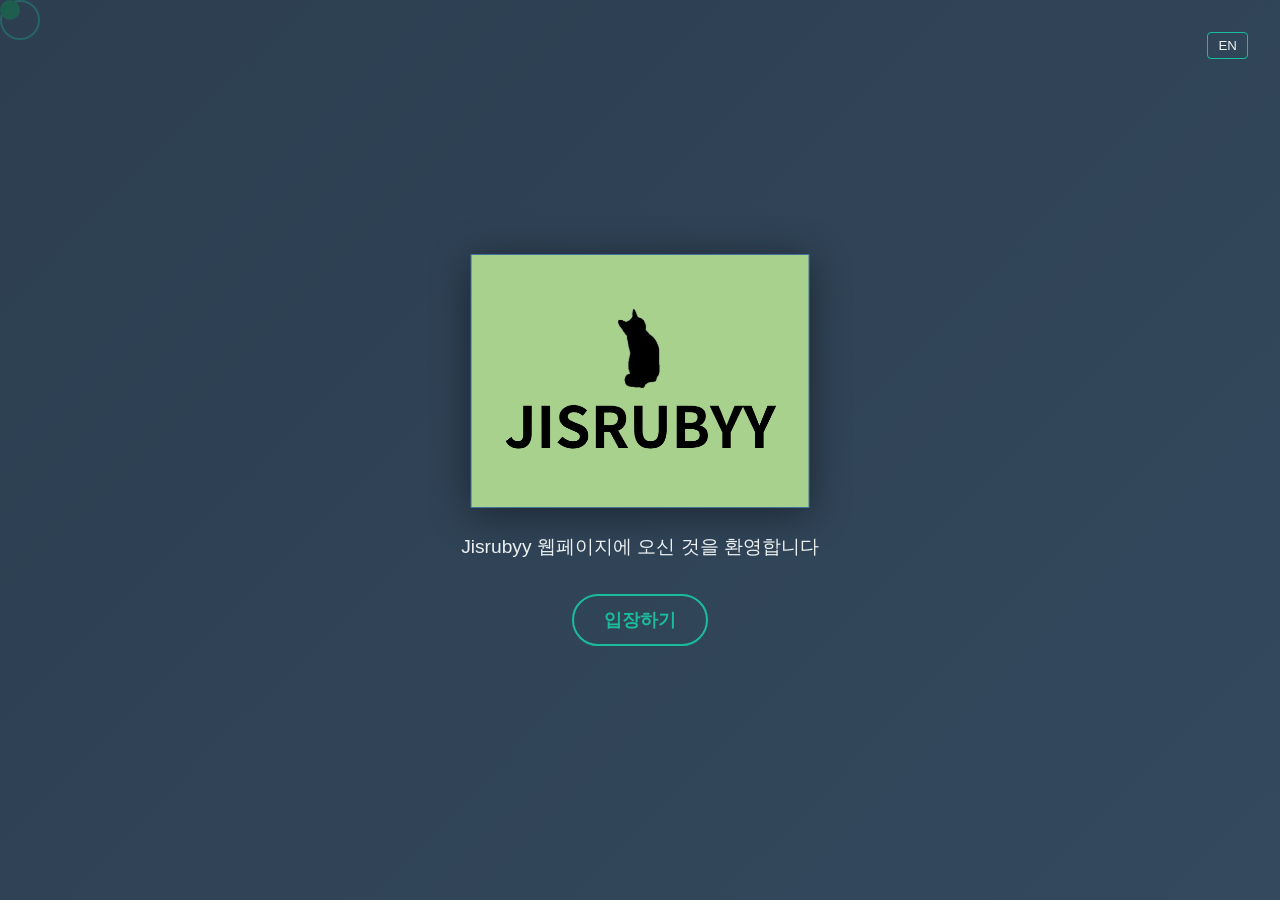
<file: index.html>
<!DOCTYPE html>
<html lang="ko">
<head>
    <meta charset="UTF-8">
    <meta name="viewport" content="width=device-width, initial-scale=1.0">
    <title>Jisrubyy Web - 개발자 페이지</title>
    <link rel="stylesheet" href="styles.css">
</head>
<body>
    <!-- 커스텀 커서 -->
    <div class="cursor"></div>
    <div class="cursor-follower"></div>

    <!-- 인트로 페이지 -->
    <div id="intro-page">
        <button class="language-switch" id="language-switch-intro" style="position: absolute; top: 2rem; right: 2rem; z-index: 1001;">EN</button>
        <div class="intro-content">
            <div class="intro-logo">
                <img class="brand-logo brand-logo--intro" src="Resources/JISRUBYY Logo1.png" alt="Jisrubyy Logo" loading="eager">
                <span class="sr-only">Jisrubyy</span>
            </div>
            <p class="intro-subtitle" data-ko="Jisrubyy 웹페이지에 오신 것을 환영합니다" data-en="Welcome to Jisrubyy Website">Jisrubyy 웹페이지에 오신 것을 환영합니다</p>
            <button class="enter-btn" id="enter-btn" data-ko="입장하기" data-en="Enter">입장하기</button>
        </div>
    </div>

    <!-- 메인 페이지 -->
    <div id="main-page" style="display: none;">
        <!-- 헤더 -->
        <header>
            <div class="logo" id="logo-home" style="cursor: pointer;">
                <img class="brand-logo brand-logo--header" src="Resources/JISRUBYY Logo1.png" alt="Jisrubyy Logo" loading="lazy">
                <span class="sr-only">Jisrubyy Dev</span>
            </div>
            <nav>
                <ul>
                    <li><a href="#" class="nav-link" data-ko="홈" data-en="Home">홈</a></li>
                    <li><a href="#projects" class="nav-link" data-ko="프로젝트" data-en="Projects">프로젝트</a></li>
                    <li><a href="#dev-log" class="nav-link" data-ko="개발일지" data-en="Dev Log">개발일지</a></li>
                    <li><a href="#about" class="nav-link" data-ko="제작자 정보" data-en="About">제작자 정보</a></li>
                    <li><a href="#contact" class="nav-link" data-ko="연락처" data-en="Contact">연락처</a></li>
                    <li><a href="#policy" class="nav-link" data-ko="정책" data-en="Policy">정책</a></li>
                </ul>
            </nav>
            <button class="language-switch" id="language-switch">EN</button>
        </header>

        <!-- 메인 콘텐츠 -->
        <main>
            <section class="welcome-section">
                <h1 class="welcome-title" data-ko="Jisrubyy의 프로젝트" data-en="Jisrubyy's Projects">Jisrubyy의 프로젝트</h1>
                <p class="welcome-text" data-ko="다양한 프로젝트와 개발 과정을 기록하고 공유합니다." data-en="Recording and sharing various projects and development processes.">다양한 프로젝트와 개발 과정을 기록하고 공유합니다.</p>
            </section>

            <section id="projects" class="programs-section">
                <h2 class="section-title" data-ko="프로젝트 목록" data-en="Project List">프로젝트 목록</h2>
                <div class="programs-grid">
                    <!-- 프로젝트 카드 1 -->
                    <div class="program-card" data-project="project1">
                        <div class="program-image">
                            <span class="icon" role="img" aria-label="desktop" style="font-size: 3rem;">🖥️</span>
                        </div>
                        <div class="program-content">
                            <h3 data-ko="JISMemo" data-en="JISMemo">JISMemo</h3>
                            <p data-ko="Windows용 간편한 메모지 프로그램입니다." data-en="Simple memo program for Windows.">Windows용 간편한 메모지 프로그램입니다.</p>
                            <div class="program-links">
                                <a href="#" class="program-link view-details" data-ko="자세히 보기" data-en="View Details">자세히 보기</a>
                                <a href="https://drive.google.com/file/d/1bxLqCEjBssaMy_YJJb7hhfwtcULgsTev/view?usp=sharing" target="_blank" class="program-link download-btn"><span class="icon" role="img" aria-label="download">⬇️</span> <span data-ko="다운로드 (v1.5)" data-en="Download (v1.5)">다운로드 (v1.5)</span></a>
                            </div>
                        </div>
                    </div>

                    <!-- 프로젝트 카드 2 -->
                    <div class="program-card" data-project="project2" style="opacity: 0.5; pointer-events: none;">
                        <div class="program-image" style="filter: grayscale(100%);">
                            <span class="icon" role="img" aria-label="globe" style="font-size: 3rem;">🌐</span>
                        </div>
                        <div class="program-content">
                            <h3 data-ko="웹 기반 도구" data-en="Web-based Tool">웹 기반 도구</h3>
                            <p data-ko="브라우저에서 사용할 수 있는 웹 기반 도구입니다." data-en="Web-based tool available in browsers.">브라우저에서 사용할 수 있는 웹 기반 도구입니다.</p>
                            <div class="program-links">
                                <a href="#" class="program-link view-details" data-ko="자세히 보기" data-en="View Details">자세히 보기</a>
                                <a href="#" class="program-link download-btn" data-ko="다운로드" data-en="Download"><span class="icon" role="img" aria-label="download">⬇️</span> 다운로드</a>
                            </div>
                        </div>
                    </div>

                    <!-- 프로젝트 카드 3 -->
                    <div class="program-card" data-project="project3" style="opacity: 0.5; pointer-events: none;">
                        <div class="program-image" style="filter: grayscale(100%);">
                            <span class="icon" role="img" aria-label="mobile" style="font-size: 3rem;">📱</span>
                        </div>
                        <div class="program-content">
                            <h3 data-ko="모바일 앱" data-en="Mobile App">모바일 앱</h3>
                            <p data-ko="Android 및 iOS용 모바일 애플리케이션입니다." data-en="Mobile application for Android and iOS.">Android 및 iOS용 모바일 애플리케이션입니다.</p>
                            <div class="program-links">
                                <a href="#" class="program-link view-details" data-ko="자세히 보기" data-en="View Details">자세히 보기</a>
                                <a href="#" class="program-link download-btn" data-ko="다운로드" data-en="Download"><span class="icon" role="img" aria-label="download">⬇️</span> 다운로드</a>
                            </div>
                        </div>
                    </div>
                </div>
            </section>

            <!-- 메인용 통합 개발일지 섹션 (네비게이션에서 #dev-log로 참조) -->
            <section id="dev-log" class="dev-log">
                <h3 data-ko="개발 일지" data-en="Development Log">개발 일지</h3>

                <div class="log-entry">
                    <div class="log-date">2025.11.08</div>
                    <div class="log-content" data-ko="JISMemo v1.5 업데이트: ToDo 상태 관리 기능 추가 (ToDo/Doing/Done/Memo), 메모 정렬 기능 개선 (우선순위 정렬), 메모 크기/폰트 초기화 기능, 정리정렬 올인원 기능, UI/UX 개선 (메뉴 2줄 구조, 색상 체계 개선)" data-en="JISMemo v1.5 Update: Added ToDo status management (ToDo/Doing/Done/Memo), improved memo sorting (priority-based), memo size/font reset features, all-in-one organize & arrange function, UI/UX improvements (2-row menu structure, enhanced color scheme)">JISMemo v1.5 업데이트: ToDo 상태 관리 기능 추가 (ToDo/Doing/Done/Memo), 메모 정렬 기능 개선 (우선순위 정렬), 메모 크기/폰트 초기화 기능, 정리정렬 올인원 기능, UI/UX 개선 (메뉴 2줄 구조, 색상 체계 개선)</div>
                </div>

                <div class="log-entry">
                    <div class="log-date">2025.11.07</div>
                    <div class="log-content" data-ko="JISMemo v1.4 업데이트: 메모지 상태바 추가, 메모 검색 기능, 메모 자동 정렬 기능, UI 스케일 조절 기능 추가" data-en="JISMemo v1.4 Update: Added memo status bar, memo search function, automatic memo arrangement, UI scale adjustment feature">JISMemo v1.4 업데이트: 메모지 상태바 추가, 메모 검색 기능, 메모 자동 정렬 기능, UI 스케일 조절 기능 추가</div>
                </div>

                <div class="log-entry">
                    <div class="log-date">2025.10.29</div>
                    <div class="log-content" data-ko="최초 릴리즈" data-en="Initial release">최초 릴리즈</div>
                </div>
            </section>

            <!-- 제작자 정보 섹션 -->
            <section id="about" class="dev-log">
                <h3 data-ko="제작자 정보" data-en="About Developer">제작자 정보</h3>

                <div style="display: flex; align-items: center; gap: 2rem; margin-bottom: 2rem; flex-wrap: wrap;">
                    <div style="flex: 0 0 150px; height: 150px; background: linear-gradient(135deg, var(--light-green) 0%, var(--dark-green) 100%); border-radius: 50%; display: flex; align-items: center; justify-content: center; font-size: 3rem; color: var(--dark-gray); box-shadow: 0 5px 15px rgba(0, 0, 0, 0.3);">
                        <span class="icon" role="img" aria-label="user">👤</span>
                    </div>
                    <div style="flex: 1; min-width: 300px;">
                        <h4 style="color: var(--light-green); font-size: 1.8rem; margin-bottom: 0.5rem;">Jisrubyy</h4>
                        <p style="color: var(--white); font-size: 1.1rem; margin-bottom: 1rem;" data-ko="소프트웨어 개발자" data-en="Software Developer">소프트웨어 개발자</p>
                        <p style="line-height: 1.8;" data-ko="다양한 프로그램 개발과 웹 기술에 관심이 많습니다. 사용자 경험을 최우선으로 생각하며, 실용적이고 효율적인 솔루션을 만들기 위해 노력하고 있습니다." data-en="Interested in various program development and web technologies. I prioritize user experience and strive to create practical and efficient solutions.">다양한 프로그램 개발과 웹 기술에 관심이 많습니다. 사용자 경험을 최우선으로 생각하며, 실용적이고 효율적인 솔루션을 만들기 위해 노력하고 있습니다.</p>
                    </div>
                </div>

                <div style="margin-top: 2rem;">
                    <h4 style="color: var(--light-green); margin-bottom: 1rem; padding-bottom: 0.5rem; border-bottom: 2px solid rgba(26, 188, 156, 0.3);" data-ko="연락처" data-en="Contact">연락처</h4>
                    <div style="display: flex; flex-direction: column; gap: 0.8rem;">
                        <a href="mailto:jisrubyy@gmail.com" style="color: var(--white); text-decoration: none; transition: color 0.3s; display: flex; align-items: center; gap: 0.5rem;">
                            <span class="icon" role="img" aria-label="email" style="color: var(--light-green);">✉️</span>
                            jisrubyy@gmail.com
                        </a>
                        <a href="mailto:zegtern@kakao.com" style="color: var(--white); text-decoration: none; transition: color 0.3s; display: flex; align-items: center; gap: 0.5rem;">
                            <span class="icon" role="img" aria-label="email" style="color: var(--light-green);">✉️</span>
                            zegtern@kakao.com
                        </a>
                    </div>
                </div>

                <div style="margin-top: 2rem;">
                    <h4 style="color: var(--light-green); margin-bottom: 1rem; padding-bottom: 0.5rem; border-bottom: 2px solid rgba(26, 188, 156, 0.3);" data-ko="기술 스택" data-en="Tech Stack">기술 스택</h4>
                    <div style="display: flex; flex-wrap: wrap; gap: 0.8rem;">
                        <span style="background: rgba(26, 188, 156, 0.2); color: var(--light-green); padding: 0.5rem 1rem; border-radius: 20px; border: 1px solid var(--light-green);">Windows Desktop</span>
                        <span style="background: rgba(26, 188, 156, 0.2); color: var(--light-green); padding: 0.5rem 1rem; border-radius: 20px; border: 1px solid var(--light-green);">Web Development</span>
                        <span style="background: rgba(26, 188, 156, 0.2); color: var(--light-green); padding: 0.5rem 1rem; border-radius: 20px; border: 1px solid var(--light-green);">JavaScript</span>
                        <span style="background: rgba(26, 188, 156, 0.2); color: var(--light-green); padding: 0.5rem 1rem; border-radius: 20px; border: 1px solid var(--light-green);">HTML/CSS</span>
                    </div>
                </div>
            </section>

            <!-- 연락처 섹션 -->
            <section id="contact" class="dev-log">
                <h3 data-ko="연락처" data-en="Contact">연락처</h3>

                <div style="text-align: center; margin: 2rem 0;">
                    <p style="font-size: 1.2rem; margin-bottom: 2rem; line-height: 1.8;" data-ko="문의사항이 있으시면 아래 이메일로 연락주세요." data-en="If you have any inquiries, please contact us via email below.">문의사항이 있으시면 아래 이메일로 연락주세요.</p>

                    <div style="display: flex; flex-direction: column; gap: 1.5rem; align-items: center; margin-top: 2rem;">
                        <a href="mailto:jisrubyy@gmail.com" style="display: flex; align-items: center; gap: 1rem; background: linear-gradient(135deg, var(--medium-gray) 0%, rgba(52, 73, 94, 0.9) 100%); padding: 1.5rem 2.5rem; border-radius: 12px; text-decoration: none; color: var(--white); font-size: 1.2rem; transition: var(--transition); border: 1px solid rgba(26, 188, 156, 0.3); min-width: 350px; justify-content: center;">
                            <span class="icon" role="img" aria-label="email" style="color: var(--light-green); font-size: 1.5rem;">✉️</span>
                            <span>jisrubyy@gmail.com</span>
                        </a>

                        <a href="mailto:zegtern@kakao.com" style="display: flex; align-items: center; gap: 1rem; background: linear-gradient(135deg, var(--medium-gray) 0%, rgba(52, 73, 94, 0.9) 100%); padding: 1.5rem 2.5rem; border-radius: 12px; text-decoration: none; color: var(--white); font-size: 1.2rem; transition: var(--transition); border: 1px solid rgba(26, 188, 156, 0.3); min-width: 350px; justify-content: center;">
                            <span class="icon" role="img" aria-label="email" style="color: var(--light-green); font-size: 1.5rem;">✉️</span>
                            <span>zegtern@kakao.com</span>
                        </a>
                    </div>
                </div>
            </section>

            <!-- 정책 섹션 -->
            <section id="policy" class="dev-log">
                <h3 data-ko="정책" data-en="Policy">정책</h3>

                <!-- Korean Policy -->
                <div class="policy-container" data-lang="ko" style="display:block; background: linear-gradient(135deg, var(--medium-gray) 0%, rgba(52, 73, 94, 0.6) 100%); padding: 1.5rem; border-radius: 12px; border: 1px solid rgba(26, 188, 156, 0.3); line-height: 1.8; color: var(--white);">
                    <h4 style="color: var(--light-green); margin-top: 0;">개인정보처리방침</h4>
                    <p>이 개인정보처리방침은 JISRUBYY가 제공하는 모든 플랫폼(기기)  앱 및 웹(이하 "응용프로그램(또는 본 웹)")에 적용됩니다(이하 "서비스 제공자"). 본 서비스는 "있는 그대로(AS IS)" 제공됩니다.</p>

                    <h5 style="color: var(--light-green);">정보의 수집 및 이용</h5>
                    <p>응용프로그램(또는 본 웹)은 다운로드 및 사용 시 정보를 수집할 수 있습니다. 이 정보에는 다음과 같은 내용이 포함될 수 있습니다.</p>
                    <ul style="padding-left: 1.2rem;">
                        <li>사용자 기기의 인터넷 프로토콜 주소(IP 주소)</li>
                        <li>응용프로그램(또는 본 웹) 내에서 방문한 페이지, 방문 일시, 각 페이지에서 보낸 시간</li>
                        <li>응용프로그램(또는 본 웹)에서 보낸 총 사용 시간</li>
                        <li>모바일 기기에서 사용하는 운영체제 정보</li>
                    </ul>
                    <p>응용프로그램(또는 본 웹)은 사용자의 정확한 위치 정보를 수집하지 않습니다.</p>
                    <p>서비스 제공자는 제공된 정보를 이용하여 중요한 안내, 필수 고지, 마케팅 프로모션 등의 정보를 때때로 제공하기 위해 사용자를 연락할 수 있습니다.</p>
                    <p>더 나은 서비스 제공을 위해, 응용프로그램(또는 본 웹)을 사용하는 동안 서비스 제공자는 개인을 식별할 수 있는 특정 정보를 요구할 수 있습니다(예: <a href="mailto:jisrubyy@gmail.com">jisrubyy@gmail.com</a>). 제공된 정보는 본 개인정보처리방침에 따라 보관 및 이용됩니다.</p>

                    <h5 style="color: var(--light-green);">제3자 접근</h5>
                    <p>서비스 제공자는 응용프로그램(또는 본 웹) 및 서비스 개선을 위해 집계되고 익명화된 데이터를 주기적으로 외부 서비스로 전송할 수 있습니다. 또한 본 개인정보처리방침에서 설명한 방식으로 제3자와 정보를 공유할 수 있습니다.</p>
                    <p>서비스 제공자는 다음의 경우 사용자 제공 정보 및 자동 수집 정보를 공개할 수 있습니다.</p>
                    <ul style="padding-left: 1.2rem;">
                        <li>소환장 등 법적 절차를 준수하기 위해 법에서 요구되는 경우</li>
                        <li>권리 보호, 사용자 및 타인의 안전 보호, 사기 조사, 정부 요청에 대응하기 위해 선의로 공개가 필요하다고 믿는 경우</li>
                        <li>서비스 제공자를 대신하여 작업하며, 당사가 공개한 정보를 독립적으로 사용하지 않고, 본 개인정보처리방침의 규칙을 준수하기로 동의한 신뢰할 수 있는 서비스 제공업체와의 경우</li>
                    </ul>

                    <h5 style="color: var(--light-green);">수집 거부 권리(옵트아웃)</h5>
                    <p>사용자는 응용프로그램(또는 본 웹)의 설치를 제거(삭제)하여 정보 수집을 중단할 수 있습니다. 이는 모바일 기기의 표준 제거 절차 또는 해당 마켓/네트워크에서 제공하는 절차를 통해 가능합니다.</p>

                    <h5 style="color: var(--light-green);">데이터 보관 정책</h5>
                    <p>서비스 제공자는 사용자가 응용프로그램(또는 본 웹)을 사용하는 기간 동안 및 그 후 합리적인 기간 동안 사용자 제공 데이터를 보관합니다. 응용프로그램(또는 본 웹)을 통해 제공한 사용자 제공 데이터의 삭제를 원하시는 경우 <a href="mailto:jisrubyy@gmail.com">jisrubyy@gmail.com</a> 으로 연락 주시면 합리적인 기간 내에 조치하겠습니다.</p>

                    <h5 style="color: var(--light-green);">아동</h5>
                    <p>서비스 제공자는 만 13세 미만의 아동으로부터 고의적으로 데이터를 수집하거나 마케팅을 수행하지 않습니다.</p>
                    <p>서비스 제공자는 아동의 개인을 식별할 수 있는 정보를 고의로 수집하지 않습니다. 아동이 응용프로그램(또는 본 웹) 및/또는 서비스를 통해 개인 정보를 제출하지 않도록 권장하며, 부모 및 법정 대리인에게 자녀의 인터넷 사용을 모니터링하고 본 정책을 준수하도록 지도해 주시길 권장합니다. 만약 아동이 응용프로그램(또는 본 웹) 및/또는 서비스를 통해 개인 정보를 제공했다고 판단되는 경우, <a href="mailto:jisrubyy@gmail.com">jisrubyy@gmail.com</a> 으로 연락해 주시면 필요한 조치를 취하겠습니다. 또한 거주 국가에서 개인 정보 처리에 동의하려면 최소 16세 이상이어야 합니다(일부 국가에서는 부모 또는 보호자가 대신 동의할 수 있습니다).</p>

                    <h5 style="color: var(--light-green);">보안</h5>
                    <p>서비스 제공자는 사용자의 정보 기밀 유지를 위해 최선을 다합니다. 처리 및 보관되는 정보를 보호하기 위해 물리적, 전자적, 절차적 보호 조치를 제공합니다.</p>

                    <h5 style="color: var(--light-green);">변경</h5>
                    <p>본 개인정보처리방침은 필요에 따라 수시로 업데이트될 수 있습니다. 변경 사항은 본 페이지를 업데이트하는 방식으로 고지됩니다. 정기적으로 본 개인정보처리방침을 확인하시기 바라며, 계속 사용하는 경우 모든 변경 사항에 동의한 것으로 간주됩니다.</p>
                    <p>본 개인정보처리방침의 시행일은 2025-10-29 입니다.</p>

                    <h5 style="color: var(--light-green);">동의</h5>
                    <p>응용프로그램(또는 본 웹)을 사용함으로써, 본 개인정보처리방침에 따라 정보가 처리되는 것에 동의하는 것으로 간주됩니다.</p>

                    <h5 style="color: var(--light-green);">문의하기</h5>
                    <p>응용프로그램(또는 본 웹) 사용 중 개인정보와 관련된 문의가 있으시면 <a href="mailto:jisrubyy@gmail.com">jisrubyy@gmail.com</a> 으로 연락해 주시기 바랍니다.</p>

                    <hr style="border-color: rgba(26, 188, 156, 0.3); margin: 2rem 0;">

                    <h4 style="color: var(--light-green);">이용약관</h4>
                    <p>본 이용약관은 JISRUBYY가 제공하는 모든 플랫폼(기기) 앱 및 웹(이하 "응용프로그램(또는 본 웹)")에 적용됩니다(이하 "서비스 제공자").</p>
                    <p>응용프로그램(또는 본 웹)을 다운로드하거나 이용함과 동시에 다음 약관에 동의하는 것으로 간주됩니다. 약관을 사용 전에 충분히 읽고 이해하시길 권장드립니다. 응용프로그램(또는 본 웹) 또는 그 일부, 당사의 상표에 대한 무단 복제, 수정은 엄격히 금지됩니다. 또한 응용프로그램(또는 본 웹)의 소스 코드를 추출하거나, 다른 언어로 번역하거나, 파생 버전을 제작하려는 시도는 허용되지 않습니다. 응용프로그램(또는 본 웹)과 관련된 모든 상표, 저작권, 데이터베이스 권리 및 기타 지식재산권은 서비스 제공자에게 귀속됩니다.</p>
                    <p>서비스 제공자는 응용프로그램(또는 본 웹)이 유용하고 효율적으로 사용될 수 있도록 최선을 다합니다. 이와 관련하여 서비스 제공자는 언제든지 그 이유와 관계없이 응용프로그램(또는 본 웹)을 수정하거나 서비스에 비용을 청구할 권리를 보유합니다. 응용프로그램(또는 본 웹) 또는 서비스에 비용이 부과되는 경우, 그 사실을 명확하게 고지하겠습니다.</p>
                    <p>응용프로그램(또는 본 웹)은 서비스를 제공하기 위해 사용자가 제공한 개인 데이터를 저장 및 처리합니다. 사용자는 자신의 기기와 응용프로그램(또는 본 웹)에 대한 접근 권한을 안전하게 관리할 책임이 있습니다. 또한 공식 운영체제의 제한을 해제하는 루팅/탈옥 행위는 악성코드, 바이러스 등에 노출될 수 있으며, 기기의 보안 기능을 저해하고, 응용프로그램(또는 본 웹)이 정상적으로 동작하지 않거나 전혀 동작하지 않을 수 있으므로 강력히 권장하지 않습니다.</p>
                    <p>또한 일부 기능은 활성화된 인터넷 연결이 필요합니다(와이파이 또는 이동통신사 제공). 와이파이 이용 불가 또는 데이터 소진 등으로 인해 응용프로그램(또는 본 웹)이 완전한 기능을 수행하지 못하는 경우, 서비스 제공자는 그 책임을 지지 않습니다.</p>
                    <p>와이파이 영역 외에서 응용프로그램(또는 본 웹)을 사용하는 경우, 이동통신사의 계약 약관이 적용될 수 있습니다. 이에 따라 응용프로그램(또는 본 웹) 접속 중 발생하는 데이터 사용료 또는 제3자 비용이 청구될 수 있으며, 사용자는 이러한 비용(로밍 데이터 요금 포함)에 대한 책임을 부담합니다. 해당 기기의 요금 납부자가 아닌 경우, 사용자는 요금 납부자의 허락을 받은 것으로 간주됩니다.</p>
                    <p>마찬가지로, 응용프로그램(또는 본 웹)의 사용과 관련하여 사용자의 기기가 충전 상태를 유지하도록 관리하는 책임은 사용자에게 있습니다. 기기의 배터리 방전으로 인해 서비스를 이용하지 못하는 상황에 대해서 서비스 제공자는 책임을 지지 않습니다.</p>
                    <p>서비스 제공자는 응용프로그램(또는 본 웹)이 항상 최신 상태이며 정확하도록 노력하지만, 제3자로부터 제공받는 정보에 의존하는 경우가 있을 수 있습니다. 이에 따라 본 응용프로그램(또는 본 웹)의 기능에 전적으로 의존함으로써 발생하는 직접적 또는 간접적 손실에 대해 서비스 제공자는 책임을 지지 않습니다.</p>
                    <p>서비스 제공자는 향후 응용프로그램(또는 본 웹)을 업데이트할 수 있습니다. 운영체제 요구사항 또는 지원 플랫폼이 변경될 수 있으며, 계속 사용하기 위해서는 업데이트가 필요할 수 있습니다. 서비스 제공자는 응용프로그램(또는 본 웹)이 항상 사용자에게 적합하거나, 사용자 기기에 설치된 운영체제 버전과 호환됨을 보장하지 않습니다. 다만 제공되는 업데이트는 항상 수락하는 것에 동의합니다. 또한 서비스 제공자는 별도의 통지 없이 응용프로그램(또는 본 웹)의 제공을 중단하고 사용을 종료할 수 있습니다. 종료 시점부터 (a) 본 약관에 따라 부여된 권리와 라이선스는 종료되며, (b) 사용자는 응용프로그램(또는 본 웹)의 사용을 중지하고 필요한 경우 기기에서 삭제해야 합니다.</p>

                    <h5 style="color: var(--light-green);">약관 변경</h5>
                    <p>서비스 제공자는 수시로 본 이용약관을 업데이트할 수 있습니다. 변경 사항은 본 페이지에 게시함으로써 알려드립니다. 변경 사항이 있는지 정기적으로 본 페이지를 확인하시기 바랍니다.</p>
                    <p>본 이용약관의 시행일은 2025-10-29 입니다.</p>
                    <p>본 웹페이지를 읽고 이 페이지에 머무르는 경우, 이에 동의한 것으로 간주할 수 있습니다.</p>

                    <h5 style="color: var(--light-green);">문의하기</h5>
                    <p>본 이용약관에 대한 질문이나 제안이 있으시면 <a href="mailto:jisrubyy@gmail.com">jisrubyy@gmail.com</a> 으로 연락해 주시기 바랍니다.</p>
                </div>

                <!-- English Policy -->
                <div class="policy-container" data-lang="en" style="display:none; background: linear-gradient(135deg, var(--medium-gray) 0%, rgba(52, 73, 94, 0.6) 100%); padding: 1.5rem; border-radius: 12px; border: 1px solid rgba(26, 188, 156, 0.3); line-height: 1.8; color: var(--white);">
                    <h4 style="color: var(--light-green); margin-top: 0;">Privacy Policy</h4>
                    <p>This privacy policy applies to the all JISRUBYY app and web (hereby referred to as "Application(or this web)") for all devices(mobile and all platform, pc , etc) that was created by JISRUBYY (hereby referred to as "Service Provider") all services. This service is intended for use "AS IS".</p>

                    <h5 style="color: var(--light-green);">Information Collection and Use</h5>
                    <p>The Application(or this web) collects information when you download and use it. This information may include information such as</p>
                    <ul style="padding-left: 1.2rem;">
                        <li>Your device's Internet Protocol address (e.g. IP address)</li>
                        <li>The pages of the Application(or this web) that you visit, the time and date of your visit, the time spent on those pages</li>
                        <li>The time spent on the Application(or this web)</li>
                        <li>The operating system you use on your mobile device</li>
                    </ul>
                    <p>The Application(or this web) does not gather precise information about the location of your mobile device.</p>
                    <p>The Service Provider may use the information you provided to contact you from time to time to provide you with important information, required notices and marketing promotions.</p>
                    <p>For a better experience, while using the Application(or this web), the Service Provider may require you to provide us with certain personally identifiable information, including but not limited to jisrubyy@gmail.com. The information that the Service Provider request will be retained by them and used as described in this privacy policy.</p>

                    <h5 style="color: var(--light-green);">Third Party Access</h5>
                    <p>Only aggregated, anonymized data is periodically transmitted to external services to aid the Service Provider in improving the Application(or this web) and their service. The Service Provider may share your information with third parties in the ways that are described in this privacy statement.</p>
                    <p>The Service Provider may disclose User Provided and Automatically Collected Information:</p>
                    <ul style="padding-left: 1.2rem;">
                        <li>as required by law, such as to comply with a subpoena, or similar legal process;</li>
                        <li>when they believe in good faith that disclosure is necessary to protect their rights, protect your safety or the safety of others, investigate fraud, or respond to a government request;</li>
                        <li>with their trusted services providers who work on their behalf, do not have an independent use of the information we disclose to them, and have agreed to adhere to the rules set forth in this privacy statement.</li>
                    </ul>

                    <h5 style="color: var(--light-green);">Opt-Out Rights</h5>
                    <p>You can stop all collection of information by the Application(or this web) easily by uninstalling it. You may use the standard uninstall processes as may be available as part of your mobile device or via the mobile Application(or this web) marketplace or network.</p>

                    <h5 style="color: var(--light-green);">Data Retention Policy</h5>
                    <p>The Service Provider will retain User Provided data for as long as you use the Application(or this web) and for a reasonable time thereafter. If you'd like them to delete User Provided Data that you have provided via the Application(or this web), please contact them at jisrubyy@gmail.com and they will respond in a reasonable time.</p>

                    <h5 style="color: var(--light-green);">Children</h5>
                    <p>The Service Provider does not use the Application(or this web) to knowingly solicit data from or market to children under the age of 13.</p>
                    <p>The Service Provider does not knowingly collect personally identifiable information from children. The Service Provider encourages all children to never submit any personally identifiable information through the Application(or this web) and/or Services. The Service Provider encourage parents and legal guardians to monitor their children's Internet usage and to help enforce this Policy by instructing their children never to provide personally identifiable information through the Application(or this web) and/or Services without their permission. If you have reason to believe that a child has provided personally identifiable information to the Service Provider through the Application(or this web) and/or Services, please contact the Service Provider (jisrubyy@gmail.com) so that they will be able to take the necessary actions. You must also be at least 16 years of age to consent to the processing of your personally identifiable information in your country (in some countries we may allow your parent or guardian to do so on your behalf).</p>

                    <h5 style="color: var(--light-green);">Security</h5>
                    <p>The Service Provider is concerned about safeguarding the confidentiality of your information. The Service Provider provides physical, electronic, and procedural safeguards to protect information the Service Provider processes and maintains.</p>

                    <h5 style="color: var(--light-green);">Changes</h5>
                    <p>This Privacy Policy may be updated from time to time for any reason. The Service Provider will notify you of any changes to the Privacy Policy by updating this page with the new Privacy Policy. You are advised to consult this Privacy Policy regularly for any changes, as continued use is deemed approval of all changes.</p>
                    <p>This privacy policy is effective as of 2025-10-29</p>

                    <h5 style="color: var(--light-green);">Your Consent</h5>
                    <p>By using the Application(or this web), you are consenting to the processing of your information as set forth in this Privacy Policy now and as amended by us.</p>

                    <h5 style="color: var(--light-green);">Contact Us</h5>
                    <p>If you have any questions regarding privacy while using the Application(or this web), or have questions about the practices, please contact the Service Provider via email at <a href="mailto:jisrubyy@gmail.com">jisrubyy@gmail.com</a>.</p>

                    <hr style="border-color: rgba(26, 188, 156, 0.3); margin: 2rem 0;">

                    <h4 style="color: var(--light-green);">Terms &amp; Conditions</h4>
                    <p>These terms and conditions apply to the JISRUBYY all app and web (hereby referred to as "Application(or this web)") for all devices(mobile and all platform, pc, etc) that was created by JISRUBYY (hereby referred to as "Service Provider") as an all service.</p>
                    <p>Upon downloading or utilizing the Application(or this web), you are automatically agreeing to the following terms. It is strongly advised that you thoroughly read and understand these terms prior to using the Application(or this web). Unauthorized copying, modification of the Application(or this web), any part of the Application(or this web), or our trademarks is strictly prohibited. Any attempts to extract the source code of the Application(or this web), translate the Application(or this web) into other languages, or create derivative versions are not permitted. All trademarks, copyrights, database rights, and other intellectual property rights related to the Application(or this web) remain the property of the Service Provider.</p>
                    <p>The Service Provider is dedicated to ensuring that the Application(or this web) is as beneficial and efficient as possible. As such, they reserve the right to modify the Application(or this web) or charge for their services at any time and for any reason. The Service Provider assures you that any charges for the Application(or this web) or its services will be clearly communicated to you.</p>
                    <p>The Application(or this web) stores and processes personal data that you have provided to the Service Provider in order to provide the Service. It is your responsibility to maintain the security of your phone and access to the Application(or this web). The Service Provider strongly advise against jailbreaking or rooting your phone, which involves removing software restrictions and limitations imposed by the official operating system of your device. Such actions could expose your phone to malware, viruses, malicious programs, compromise your phone's security features, and may result in the Application(or this web) not functioning correctly or at all.</p>
                    <p>Please be aware that the Service Provider does not assume responsibility for certain aspects. Some functions of the Application(or this web) require an active internet connection, which can be Wi-Fi or provided by your mobile network provider. The Service Provider cannot be held responsible if the Application(or this web) does not function at full capacity due to lack of access to Wi-Fi or if you have exhausted your data allowance.</p>
                    <p>If you are using the Application(or this web) outside of a Wi-Fi area, please be aware that your mobile network provider's agreement terms still apply. Consequently, you may incur charges from your mobile provider for data usage during the connection to the Application(or this web), or other third-party charges. By using the Application(or this web), you accept responsibility for any such charges, including roaming data charges if you use the Application(or this web) outside of your home territory (i.e., region or country) without disabling data roaming. If you are not the bill payer for the device on which you are using the Application(or this web), they assume that you have obtained permission from the bill payer.</p>
                    <p>Similarly, the Service Provider cannot always assume responsibility for your usage of the Application(or this web). For instance, it is your responsibility to ensure that your device remains charged. If your device runs out of battery and you are unable to access the Service, the Service Provider cannot be held responsible.</p>
                    <p>In terms of the Service Provider's responsibility for your use of the Application(or this web), it is important to note that while they strive to ensure that it is updated and accurate at all times, they do rely on third parties to provide information to them so that they can make it available to you. The Service Provider accepts no liability for any loss, direct or indirect, that you experience as a result of relying entirely on this functionality of the Application(or this web).</p>
                    <p>The Service Provider may wish to update the Application(or this web) at some point. The Application(or this web) is currently available as per the requirements for the operating system (and for any additional systems they decide to extend the availability of the Application(or this web) to) may change, and you will need to download the updates if you want to continue using the Application(or this web). The Service Provider does not guarantee that it will always update the Application(or this web) so that it is relevant to you and/or compatible with the particular operating system version installed on your device. However, you agree to always accept updates to the Application(or this web) when offered to you. The Service Provider may also wish to cease providing the Application(or this web) and may terminate its use at any time without providing termination notice to you. Unless they inform you otherwise, upon any termination, (a) the rights and licenses granted to you in these terms will end; (b) you must cease using the Application(or this web), and (if necessary) delete it from your device.</p>

                    <h5 style="color: var(--light-green);">약관 변경</h5>
                    <p>서비스 제공자는 수시로 본 이용약관을 업데이트할 수 있습니다. 변경 사항은 본 페이지에 게시함으로써 알려드립니다. 변경 사항이 있는지 정기적으로 본 페이지를 확인하시기 바랍니다.</p>
                    <p>본 이용약관의 시행일은 2025-10-29 입니다.</p>
                    <p>본 웹페이지를 읽고 이 페이지에 머무르는 경우, 이에 동의한 것으로 간주할 수 있습니다.</p>

                    <h5 style="color: var(--light-green);">문의하기</h5>
                    <p>본 이용약관에 대한 질문이나 제안이 있으시면 <a href="mailto:jisrubyy@gmail.com">jisrubyy@gmail.com</a> 으로 연락해 주시기 바랍니다.</p>
                </div>

                <!-- English Policy -->
                <div class="policy-container" data-lang="en" style="display:none; background: linear-gradient(135deg, var(--medium-gray) 0%, rgba(52, 73, 94, 0.6) 100%); padding: 1.5rem; border-radius: 12px; border: 1px solid rgba(26, 188, 156, 0.3); line-height: 1.8; color: var(--white);">
                    <h4 style="color: var(--light-green); margin-top: 0;">Privacy Policy</h4>
                    <p>This privacy policy applies to the all JISRUBYY app and web (hereby referred to as "Application(or this web)") for all devices(mobile and all platform, pc , etc) that was created by JISRUBYY (hereby referred to as "Service Provider") all services. This service is intended for use "AS IS".</p>

                    <h5 style="color: var(--light-green);">Information Collection and Use</h5>
                    <p>The Application(or this web) collects information when you download and use it. This information may include information such as</p>
                    <ul style="padding-left: 1.2rem;">
                        <li>Your device's Internet Protocol address (e.g. IP address)</li>
                        <li>The pages of the Application(or this web) that you visit, the time and date of your visit, the time spent on those pages</li>
                        <li>The time spent on the Application(or this web)</li>
                        <li>The operating system you use on your mobile device</li>
                    </ul>
                    <p>The Application(or this web) does not gather precise information about the location of your mobile device.</p>
                    <p>The Service Provider may use the information you provided to contact you from time to time to provide you with important information, required notices and marketing promotions.</p>
                    <p>For a better experience, while using the Application(or this web), the Service Provider may require you to provide us with certain personally identifiable information, including but not limited to jisrubyy@gmail.com. The information that the Service Provider request will be retained by them and used as described in this privacy policy.</p>

                    <h5 style="color: var(--light-green);">Third Party Access</h5>
                    <p>Only aggregated, anonymized data is periodically transmitted to external services to aid the Service Provider in improving the Application(or this web) and their service. The Service Provider may share your information with third parties in the ways that are described in this privacy statement.</p>
                    <p>The Service Provider may disclose User Provided and Automatically Collected Information:</p>
                    <ul style="padding-left: 1.2rem;">
                        <li>as required by law, such as to comply with a subpoena, or similar legal process;</li>
                        <li>when they believe in good faith that disclosure is necessary to protect their rights, protect your safety or the safety of others, investigate fraud, or respond to a government request;</li>
                        <li>with their trusted services providers who work on their behalf, do not have an independent use of the information we disclose to them, and have agreed to adhere to the rules set forth in this privacy statement.</li>
                    </ul>

                    <h5 style="color: var(--light-green);">Opt-Out Rights</h5>
                    <p>You can stop all collection of information by the Application(or this web) easily by uninstalling it. You may use the standard uninstall processes as may be available as part of your mobile device or via the mobile Application(or this web) marketplace or network.</p>

                    <h5 style="color: var(--light-green);">Data Retention Policy</h5>
                    <p>The Service Provider will retain User Provided data for as long as you use the Application(or this web) and for a reasonable time thereafter. If you'd like them to delete User Provided Data that you have provided via the Application(or this web), please contact them at jisrubyy@gmail.com and they will respond in a reasonable time.</p>

                    <h5 style="color: var(--light-green);">Children</h5>
                    <p>The Service Provider does not use the Application(or this web) to knowingly solicit data from or market to children under the age of 13.</p>
                    <p>The Service Provider does not knowingly collect personally identifiable information from children. The Service Provider encourages all children to never submit any personally identifiable information through the Application(or this web) and/or Services. The Service Provider encourage parents and legal guardians to monitor their children's Internet usage and to help enforce this Policy by instructing their children never to provide personally identifiable information through the Application(or this web) and/or Services without their permission. If you have reason to believe that a child has provided personally identifiable information to the Service Provider through the Application(or this web) and/or Services, please contact the Service Provider (jisrubyy@gmail.com) so that they will be able to take the necessary actions. You must also be at least 16 years of age to consent to the processing of your personally identifiable information in your country (in some countries we may allow your parent or guardian to do so on your behalf).</p>

                    <h5 style="color: var(--light-green);">Security</h5>
                    <p>The Service Provider is concerned about safeguarding the confidentiality of your information. The Service Provider provides physical, electronic, and procedural safeguards to protect information the Service Provider processes and maintains.</p>

                    <h5 style="color: var(--light-green);">Changes</h5>
                    <p>This Privacy Policy may be updated from time to time for any reason. The Service Provider will notify you of any changes to the Privacy Policy by updating this page with the new Privacy Policy. You are advised to consult this Privacy Policy regularly for any changes, as continued use is deemed approval of all changes.</p>
                    <p>This privacy policy is effective as of 2025-10-29</p>

                    <h5 style="color: var(--light-green);">Your Consent</h5>
                    <p>By using the Application(or this web), you are consenting to the processing of your information as set forth in this Privacy Policy now and as amended by us.</p>

                    <h5 style="color: var(--light-green);">Contact Us</h5>
                    <p>If you have any questions regarding privacy while using the Application(or this web), or have questions about the practices, please contact the Service Provider via email at <a href="mailto:jisrubyy@gmail.com">jisrubyy@gmail.com</a>.</p>

                    <hr style="border-color: rgba(26, 188, 156, 0.3); margin: 2rem 0;">

                    <h4 style="color: var(--light-green);">Terms &amp; Conditions</h4>
                    <p>These terms and conditions apply to the JISRUBYY all app and web (hereby referred to as "Application(or this web)") for all devices(mobile and all platform, pc, etc) that was created by JISRUBYY (hereby referred to as "Service Provider") as an all service.</p>
                    <p>Upon downloading or utilizing the Application(or this web), you are automatically agreeing to the following terms. It is strongly advised that you thoroughly read and understand these terms prior to using the Application(or this web). Unauthorized copying, modification of the Application(or this web), any part of the Application(or this web), or our trademarks is strictly prohibited. Any attempts to extract the source code of the Application(or this web), translate the Application(or this web) into other languages, or create derivative versions are not permitted. All trademarks, copyrights, database rights, and other intellectual property rights related to the Application(or this web) remain the property of the Service Provider.</p>
                    <p>The Service Provider is dedicated to ensuring that the Application(or this web) is as beneficial and efficient as possible. As such, they reserve the right to modify the Application(or this web) or charge for their services at any time and for any reason. The Service Provider assures you that any charges for the Application(or this web) or its services will be clearly communicated to you.</p>
                    <p>The Application(or this web) stores and processes personal data that you have provided to the Service Provider in order to provide the Service. It is your responsibility to maintain the security of your phone and access to the Application(or this web). The Service Provider strongly advise against jailbreaking or rooting your phone, which involves removing software restrictions and limitations imposed by the official operating system of your device. Such actions could expose your phone to malware, viruses, malicious programs, compromise your phone's security features, and may result in the Application(or this web) not functioning correctly or at all.</p>
                    <p>Please be aware that the Service Provider does not assume responsibility for certain aspects. Some functions of the Application(or this web) require an active internet connection, which can be Wi-Fi or provided by your mobile network provider. The Service Provider cannot be held responsible if the Application(or this web) does not function at full capacity due to lack of access to Wi-Fi or if you have exhausted your data allowance.</p>
                    <p>If you are using the Application(or this web) outside of a Wi-Fi area, please be aware that your mobile network provider's agreement terms still apply. Consequently, you may incur charges from your mobile provider for data usage during the connection to the Application(or this web), or other third-party charges. By using the Application(or this web), you accept responsibility for any such charges, including roaming data charges if you use the Application(or this web) outside of your home territory (i.e., region or country) without disabling data roaming. If you are not the bill payer for the device on which you are using the Application(or this web), they assume that you have obtained permission from the bill payer.</p>
                    <p>Similarly, the Service Provider cannot always assume responsibility for your usage of the Application(or this web). For instance, it is your responsibility to ensure that your device remains charged. If your device runs out of battery and you are unable to access the Service, the Service Provider cannot be held responsible.</p>
                    <p>In terms of the Service Provider's responsibility for your use of the Application(or this web), it is important to note that while they strive to ensure that it is updated and accurate at all times, they do rely on third parties to provide information to them so that they can make it available to you. The Service Provider accepts no liability for any loss, direct or indirect, that you experience as a result of relying entirely on this functionality of the Application(or this web).</p>
                    <p>The Service Provider may wish to update the Application(or this web) at some point. The Application(or this web) is currently available as per the requirements for the operating system (and for any additional systems they decide to extend the availability of the Application(or this web) to) may change, and you will need to download the updates if you want to continue using the Application(or this web). The Service Provider does not guarantee that it will always update the Application(or this web) so that it is relevant to you and/or compatible with the particular operating system version installed on your device. However, you agree to always accept updates to the Application(or this web) when offered to you. The Service Provider may also wish to cease providing the Application(or this web) and may terminate its use at any time without providing termination notice to you. Unless they inform you otherwise, upon any termination, (a) the rights and licenses granted to you in these terms will end; (b) you must cease using the Application(or this web), and (if necessary) delete it from your device.</p>

                    <h5 style="color: var(--light-green);">약관 변경</h5>
                    <p>서비스 제공자는 수시로 본 이용약관을 업데이트할 수 있습니다. 변경 사항은 본 페이지에 게시함으로써 알려드립니다. 변경 사항이 있는지 정기적으로 본 페이지를 확인하시기 바랍니다.</p>
                    <p>본 이용약관의 시행일은 2025-10-29 입니다.</p>
                    <p>본 웹페이지를 읽고 이 페이지에 머무르는 경우, 이에 동의한 것으로 간주할 수 있습니다.</p>

                    <h5 style="color: var(--light-green);">문의하기</h5>
                    <p>본 이용약관에 대한 질문이나 제안이 있으시면 <a href="mailto:jisrubyy@gmail.com">jisrubyy@gmail.com</a> 으로 연락해 주시기 바랍니다.</p>
                </div>

                <!-- English Policy -->
                <div class="policy-container" data-lang="en" style="display:none; background: linear-gradient(135deg, var(--medium-gray) 0%, rgba(52, 73, 94, 0.6) 100%); padding: 1.5rem; border-radius: 12px; border: 1px solid rgba(26, 188, 156, 0.3); line-height: 1.8; color: var(--white);">
                    <h4 style="color: var(--light-green); margin-top: 0;">Privacy Policy</h4>
                    <p>This privacy policy applies to the all JISRUBYY app and web (hereby referred to as "Application(or this web)") for all devices(mobile and all platform, pc , etc) that was created by JISRUBYY (hereby referred to as "Service Provider") all services. This service is intended for use "AS IS".</p>

                    <h5 style="color: var(--light-green);">Information Collection and Use</h5>
                    <p>The Application(or this web) collects information when you download and use it. This information may include information such as</p>
                    <ul style="padding-left: 1.2rem;">
                        <li>Your device's Internet Protocol address (e.g. IP address)</li>
                        <li>The pages of the Application(or this web) that you visit, the time and date of your visit, the time spent on those pages</li>
                        <li>The time spent on the Application(or this web)</li>
                        <li>The operating system you use on your mobile device</li>
                    </ul>
                    <p>The Application(or this web) does not gather precise information about the location of your mobile device.</p>
                    <p>The Service Provider may use the information you provided to contact you from time to time to provide you with important information, required notices and marketing promotions.</p>
                    <p>For a better experience, while using the Application(or this web), the Service Provider may require you to provide us with certain personally identifiable information, including but not limited to jisrubyy@gmail.com. The information that the Service Provider request will be retained by them and used as described in this privacy policy.</p>

                    <h5 style="color: var(--light-green);">Third Party Access</h5>
                    <p>Only aggregated, anonymized data is periodically transmitted to external services to aid the Service Provider in improving the Application(or this web) and their service. The Service Provider may share your information with third parties in the ways that are described in this privacy statement.</p>
                    <p>The Service Provider may disclose User Provided and Automatically Collected Information:</p>
                    <ul style="padding-left: 1.2rem;">
                        <li>as required by law, such as to comply with a subpoena, or similar legal process;</li>
                        <li>when they believe in good faith that disclosure is necessary to protect their rights, protect your safety or the safety of others, investigate fraud, or respond to a government request;</li>
                        <li>with their trusted services providers who work on their behalf, do not have an independent use of the information we disclose to them, and have agreed to adhere to the rules set forth in this privacy statement.</li>
                    </ul>

                    <h5 style="color: var(--light-green);">Opt-Out Rights</h5>
                    <p>You can stop all collection of information by the Application(or this web) easily by uninstalling it. You may use the standard uninstall processes as may be available as part of your mobile device or via the mobile Application(or this web) marketplace or network.</p>

                    <h5 style="color: var(--light-green);">Data Retention Policy</h5>
                    <p>The Service Provider will retain User Provided data for as long as you use the Application(or this web) and for a reasonable time thereafter. If you'd like them to delete User Provided Data that you have provided via the Application(or this web), please contact them at jisrubyy@gmail.com and they will respond in a reasonable time.</p>

                    <h5 style="color: var(--light-green);">Children</h5>
                    <p>The Service Provider does not use the Application(or this web) to knowingly solicit data from or market to children under the age of 13.</p>
                    <p>The Service Provider does not knowingly collect personally identifiable information from children. The Service Provider encourages all children to never submit any personally identifiable information through the Application(or this web) and/or Services. The Service Provider encourage parents and legal guardians to monitor their children's Internet usage and to help enforce this Policy by instructing their children never to provide personally identifiable information through the Application(or this web) and/or Services without their permission. If you have reason to believe that a child has provided personally identifiable information to the Service Provider through the Application(or this web) and/or Services, please contact the Service Provider (jisrubyy@gmail.com) so that they will be able to take the necessary actions. You must also be at least 16 years of age to consent to the processing of your personally identifiable information in your country (in some countries we may allow your parent or guardian to do so on your behalf).</p>

                    <h5 style="color: var(--light-green);">Security</h5>
                    <p>The Service Provider is concerned about safeguarding the confidentiality of your information. The Service Provider provides physical, electronic, and procedural safeguards to protect information the Service Provider processes and maintains.</p>

                    <h5 style="color: var(--light-green);">Changes</h5>
                    <p>This Privacy Policy may be updated from time to time for any reason. The Service Provider will notify you of any changes to the Privacy Policy by updating this page with the new Privacy Policy. You are advised to consult this Privacy Policy regularly for any changes, as continued use is deemed approval of all changes.</p>
                    <p>This privacy policy is effective as of 2025-10-29</p>

                    <h5 style="color: var(--light-green);">Your Consent</h5>
                    <p>By using the Application(or this web), you are consenting to the processing of your information as set forth in this Privacy Policy now and as amended by us.</p>

                    <h5 style="color: var(--light-green);">Contact Us</h5>
                    <p>If you have any questions regarding privacy while using the Application(or this web), or have questions about the practices, please contact the Service Provider via email at <a href="mailto:jisrubyy@gmail.com">jisrubyy@gmail.com</a>.</p>

                    <hr style="border-color: rgba(26, 188, 156, 0.3); margin: 2rem 0;">

                    <h4 style="color: var(--light-green);">Terms &amp; Conditions</h4>
                    <p>These terms and conditions apply to the JISRUBYY all app and web (hereby referred to as "Application(or this web)") for all devices(mobile and all platform, pc, etc) that was created by JISRUBYY (hereby referred to as "Service Provider") as an all service.</p>
                    <p>Upon downloading or utilizing the Application(or this web), you are automatically agreeing to the following terms. It is strongly advised that you thoroughly read and understand these terms prior to using the Application(or this web). Unauthorized copying, modification of the Application(or this web), any part of the Application(or this web), or our trademarks is strictly prohibited. Any attempts to extract the source code of the Application(or this web), translate the Application(or this web) into other languages, or create derivative versions are not permitted. All trademarks, copyrights, database rights, and other intellectual property rights related to the Application(or this web) remain the property of the Service Provider.</p>
                    <p>The Service Provider is dedicated to ensuring that the Application(or this web) is as beneficial and efficient as possible. As such, they reserve the right to modify the Application(or this web) or charge for their services at any time and for any reason. The Service Provider assures you that any charges for the Application(or or its services will be clearly communicated to you.</p>
                    <p>The Application(or this web) stores and processes personal data that you have provided to the Service Provider in order to provide the Service. It is your responsibility to maintain the security of your phone and access to the Application(or this web). The Service Provider strongly advise against jailbreaking or rooting your phone, which involves removing software restrictions and limitations imposed by the official operating system of your device. Such actions could expose your phone to malware, viruses, malicious programs, compromise your phone's security features, and may result in the Application(or this web) not functioning correctly or at all.</p>
                    <p>Please be aware that the Service Provider does not assume responsibility for certain aspects. Some functions of the Application(or this web) require an active internet connection, which can be Wi-Fi or provided by your mobile network provider. The Service Provider cannot be held responsible if the Application(or this web) does not function at full capacity due to lack of access to Wi-Fi or if you have exhausted your data allowance.</p>
                    <p>If you are using the Application(or this web) outside of a Wi-Fi area, please be aware that your mobile network provider's agreement terms still apply. Consequently, you may incur charges from your mobile provider for data usage during the connection to the Application(or this web), or other third-party charges. By using the Application(or this web), you accept responsibility for any such charges, including roaming data charges if you use the Application(or this web) outside of your home territory (i.e., region or country) without disabling data roaming. If you are not the bill payer for the device on which you are using the Application(or this web), they assume that you have obtained permission from the bill payer.</p>
                    <p>Similarly, the Service Provider cannot always assume responsibility for your usage of the Application(or this web). For instance, it is your responsibility to ensure that your device remains charged. If your device runs out of battery and you are unable to access the Service, the Service Provider cannot be held responsible.</p>
                    <p>In terms of the Service Provider's responsibility for your use of the Application(or this web), it is important to note that while they strive to ensure that it is updated and accurate at all times, they do rely on third parties to provide information to them so that they can make it available to you. The Service Provider accepts no liability for any loss, direct or indirect, that you experience as a result of relying entirely on this functionality of the Application(or this web).</p>
                    <p>The Service Provider may wish to update the Application(or this web) at some point. The Application(or this web) is currently available as per the requirements for the operating system (and for any additional systems they decide to extend the availability of the Application(or this web) to) may change, and you will need to download the updates if you want to continue using the Application(or this web). The Service Provider does not guarantee that it will always update the Application(or this web) so that it is relevant to you and/or compatible with the particular operating system version installed on your device. However, you agree to always accept updates to the Application(or this web) when offered to you. The Service Provider may also wish to cease providing the Application(or this web) and may terminate its use at any time without providing termination notice to you. Unless they inform you otherwise, upon any termination, (a) the rights and licenses granted to you in these terms will end; (b) you must cease using the Application(or this web), and (if necessary) delete it from your device.</p>

                    <h5 style="color: var(--light-green);">약관 변경</h5>
                    <p>서비스 제공자는 수시로 본 이용약관을 업데이트할 수 있습니다. 변경 사항은 본 페이지에 게시함으로써 알려드립니다. 변경 사항이 있는지 정기적으로 본 페이지를 확인하시기 바랍니다.</p>
                    <p>본 이용약관의 시행일은 2025-10-29 입니다.</p>
                    <p>본 웹페이지를 읽고 이 페이지에 머무르는 경우, 이에 동의한 것으로 간주할 수 있습니다.</p>

                    <h5 style="color: var(--light-green);">문의하기</h5>
                    <p>본 이용약관에 대한 질문이나 제안이 있으시면 <a href="mailto:jisrubyy@gmail.com">jisrubyy@gmail.com</a> 으로 연락해 주시기 바랍니다.</p>
                </div>
            </section>
        </main>

        <!-- 푸터 -->
        <footer>
            <div class="developer-info">
                <div class="developer-name">Developer: Jisrubyy</div>
                <div class="contact-info">
                    <a href="mailto:jisrubyy@gmail.com">jisrubyy@gmail.com</a>
                    <a href="mailto:zegtern@kakao.com">zegtern@kakao.com</a>
                </div>
            </div>
            <div class="copyright" data-ko="© 2025 ~ Jisrubyy. 모든 권리 보유." data-en="© 2025 ~ Jisrubyy. All rights reserved.">© 2025 ~ Jisrubyy. 모든 권리 보유.</div>
        </footer>

        <!-- 쿠키 동의 배너 -->
        <div class="cookie-banner" id="cookie-banner">
            <div class="cookie-text" data-ko="이 웹사이트는 최적의 경험을 제공하기 위해 쿠키를 사용합니다. 계속 탐색하면 쿠키 사용에 동의하는 것으로 간주됩니다." data-en="This website uses cookies to ensure you get the best experience. By continuing to browse, you agree to our use of cookies.">이 웹사이트는 최적의 경험을 제공하기 위해 쿠키를 사용합니다. 계속 탐색하면 쿠키 사용에 동의하는 것으로 간주됩니다.</div>
            <div class="cookie-buttons">
                <button class="cookie-btn accept-btn" id="accept-cookies" data-ko="동의함" data-en="Accept">동의함</button>
                <button class="cookie-btn decline-btn" id="decline-cookies" data-ko="거부" data-en="Decline">거부</button>
            </div>
        </div>
    </div>

    <!-- 프로젝트 1 서브 페이지 -->
    <div id="project1-page" class="subpage">
        <div style="display: flex; justify-content: space-between; align-items: center; margin-bottom: 1rem;">
            <button class="back-btn" id="back-btn-1"><span class="icon" role="img" aria-label="back">←</span> <span data-ko="메인으로 돌아가기" data-en="Back to Main">메인으로 돌아가기</span></button>
            <button class="language-switch" id="language-switch-sub1">EN</button>
        </div>
        
        <div class="project-header">
            <div class="project-image">
                <span class="icon" role="img" aria-label="desktop" style="font-size: 4rem;">🖥️</span>
            </div>
            <div class="project-info">
                <h2 data-ko="JISMemo" data-en="JISMemo">JISMemo</h2>
                <p data-ko="Windows 환경에서 사용할 수 있는 간편한 메모지 프로그램입니다. 빠르고 직관적인 인터페이스로 메모를 쉽게 작성하고 관리할 수 있습니다." data-en="A simple memo program for Windows environment. Easy to write and manage memos with a fast and intuitive interface.">Windows 환경에서 사용할 수 있는 간편한 메모지 프로그램입니다. 빠르고 직관적인 인터페이스로 메모를 쉽게 작성하고 관리할 수 있습니다.</p>
                <a href="https://drive.google.com/file/d/1bxLqCEjBssaMy_YJJb7hhfwtcULgsTev/view?usp=sharing" target="_blank" class="project-download" style="text-decoration: none;"><span class="icon" role="img" aria-label="download">⬇️</span> <span data-ko="다운로드 (v1.5)" data-en="Download (v1.5)">다운로드 (v1.5)</span></a>
            </div>
        </div>
        
        <div class="dev-log">
            <h3 data-ko="개발 일지" data-en="Development Log">개발 일지</h3>

            <div class="log-entry">
                <div class="log-date">2025.11.08</div>
                <div class="log-content" data-ko="v1.5 업데이트: ToDo 상태 관리 기능 추가 (ToDo/Doing/Done/Memo), 메모 정렬 기능 개선 (우선순위 정렬), 메모 크기/폰트 초기화 기능, 정리정렬 올인원 기능, UI/UX 개선 (메뉴 2줄 구조, 색상 체계 개선)" data-en="v1.5 Update: Added ToDo status management (ToDo/Doing/Done/Memo), improved memo sorting (priority-based), memo size/font reset features, all-in-one organize & arrange function, UI/UX improvements (2-row menu structure, enhanced color scheme)">v1.5 업데이트: ToDo 상태 관리 기능 추가 (ToDo/Doing/Done/Memo), 메모 정렬 기능 개선 (우선순위 정렬), 메모 크기/폰트 초기화 기능, 정리정렬 올인원 기능, UI/UX 개선 (메뉴 2줄 구조, 색상 체계 개선)</div>
            </div>

            <div class="log-entry">
                <div class="log-date">2025.11.07</div>
                <div class="log-content" data-ko="v1.4 업데이트: 메모지 상태바 추가 (최종 수정 일시 표시), 메모 검색 기능 (🔍 메모 찾기), 메모 자동 정렬 기능 (📐 메모 정렬), UI 스케일 조절 기능 (80%~150%), 접근성 개선" data-en="v1.4 Update: Added memo status bar (last modified time), memo search function (🔍 Find Memo), automatic memo arrangement (📐 Arrange Memos), UI scale adjustment (80%~150%), accessibility improvements">v1.4 업데이트: 메모지 상태바 추가 (최종 수정 일시 표시), 메모 검색 기능 (🔍 메모 찾기), 메모 자동 정렬 기능 (📐 메모 정렬), UI 스케일 조절 기능 (80%~150%), 접근성 개선</div>
            </div>

            <div class="log-entry">
                <div class="log-date">2025.11.06</div>
                <div class="log-content" data-ko="v1.3 업데이트: 텍스트/이미지 붙여넣기 기능 개선, 여러 이미지 지원 및 개별 삭제, UI 크기 및 폰트 개선, 스크롤바 추가, 기본 언어 영문 설정, 각종 버그 수정" data-en="v1.3 Update: Improved text/image paste functionality, multiple image support with individual deletion, UI size and font improvements, scrollbar addition, default English language setting, various bug fixes">v1.3 업데이트: 텍스트/이미지 붙여넣기 기능 개선, 여러 이미지 지원 및 개별 삭제, UI 크기 및 폰트 개선, 스크롤바 추가, 기본 언어 영문 설정, 각종 버그 수정</div>
            </div>

            <div class="log-entry">
                <div class="log-date">2025.10.29</div>
                <div class="log-content" data-ko="최초 릴리즈" data-en="Initial release">최초 릴리즈</div>
            </div>
        </div>
    </div>

    <!-- 프로젝트 2 서브 페이지 -->
    <div id="project2-page" class="subpage">
        <div style="display: flex; justify-content: space-between; align-items: center; margin-bottom: 1rem;">
            <button class="back-btn" id="back-btn-2"><span class="icon" role="img" aria-label="back">←</span> <span data-ko="메인으로 돌아가기" data-en="Back to Main">메인으로 돌아가기</span></button>
            <button class="language-switch" id="language-switch-sub2">EN</button>
        </div>
        
        <div class="project-header">
            <div class="project-image">
                <span class="icon" role="img" aria-label="globe" style="font-size: 4rem;">🌐</span>
            </div>
            <div class="project-info">
                <h2 data-ko="웹 기반 도구" data-en="Web-based Tool">웹 기반 도구</h2>
                <p data-ko="모든 브라우저에서 접근 가능한 웹 기반 도구입니다. 반응형 디자인으로 모바일에서도 원활하게 사용할 수 있습니다." data-en="A web-based tool accessible from all browsers. Responsive design allows smooth use on mobile devices as well.">모든 브라우저에서 접근 가능한 웹 기반 도구입니다.</p>
                <button class="project-download" data-ko="다운로드" data-en="Download"><span class="icon" role="img" aria-label="download">⬇️</span> 다운로드 (v2.1.0, 12.7 MB)</button>
            </div>
        </div>
        
        <div class="dev-log">
            <h3 data-ko="개발 일지" data-en="Development Log">개발 일지</h3>
            
            <div class="log-entry">
                <div class="log-date">2023.10.18</div>
                <div class="log-content" data-ko="새로운 기능 추가: 데이터 시각화 모듈 구현. 다양한 차트 유형 지원." data-en="Added new feature: Implemented data visualization module. Supports various chart types.">새로운 기능 추가: 데이터 시각화 모듈 구현. 다양한 차트 유형 지원.</div>
            </div>
            
            <div class="log-entry">
                <div class="log-date">2023.10.05</div>
                <div class="log-content" data-ko="보안 강화: 사용자 인증 시스템 개선 및 데이터 암호화 적용." data-en="Security enhancement: Improved user authentication system and applied data encryption.">보안 강화: 사용자 인증 시스템 개선 및 데이터 암호화 적용.</div>
            </div>
            
            <div class="log-entry">
                <div class="log-date">2023.09.20</div>
                <div class="log-content" data-ko="크로스 브라우저 호환성 개선. IE11 지원 종료 및 최신 브라우저 최적화." data-en="Improved cross-browser compatibility. Ended IE11 support and optimized for modern browsers.">크로스 브라우저 호환성 개선. IE11 지원 종료 및 최신 브라우저 최적화.</div>
            </div>
        </div>
    </div>

    <!-- 프로젝트 3 서브 페이지 -->
    <div id="project3-page" class="subpage">
        <div style="display: flex; justify-content: space-between; align-items: center; margin-bottom: 1rem;">
            <button class="back-btn" id="back-btn-3"><span class="icon" role="img" aria-label="back">←</span> <span data-ko="메인으로 돌아가기" data-en="Back to Main">메인으로 돌아가기</span></button>
            <button class="language-switch" id="language-switch-sub3">EN</button>
        </div>
        
        <div class="project-header">
            <div class="project-image">
                <span class="icon" role="img" aria-label="mobile" style="font-size: 4rem;">📱</span>
            </div>
            <div class="project-info">
                <h2 data-ko="모바일 앱" data-en="Mobile App">모바일 앱</h2>
                <p data-ko="Android와 iOS에서 모두 사용 가능한 하이브리드 모바일 애플리케이션입니다. 오프라인에서도 주요 기능을 사용할 수 있습니다." data-en="A hybrid mobile application available on both Android and iOS. Key features are available even offline.">Android와 iOS에서 모두 사용 가능한 하이브리드 모바일 애플리케이션입니다.</p>
                <button class="project-download" data-ko="다운로드" data-en="Download"><span class="icon" role="img" aria-label="download">⬇️</span> 다운로드 (v1.5.2, 28.4 MB)</button>
            </div>
        </div>
        
        <div class="dev-log">
            <h3 data-ko="개발 일지" data-en="Development Log">개발 일지</h3>
            
            <div class="log-entry">
                <div class="log-date">2023.10.20</div>
                <div class="log-content" data-ko="푸시 알림 시스템 구현. 사용자 맞춤 알림 및 실시간 업데이트 기능 추가." data-en="Implemented push notification system. Added user-customized notifications and real-time update features.">푸시 알림 시스템 구현. 사용자 맞춤 알림 및 실시간 업데이트 기능 추가.</div>
            </div>
            
            <div class="log-entry">
                <div class="log-date">2023.10.12</div>
                <div class="log-content" data-ko="오프라인 모드 개선. 데이터 동기화 알고리즘 최적화로 동기화 속도 40% 향상." data-en="Improved offline mode. Optimized data synchronization algorithm, improving sync speed by 40%.">오프라인 모드 개선. 데이터 동기화 알고리즘 최적화로 동기화 속도 40% 향상.</div>
            </div>
            
            <div class="log-entry">
                <div class="log-date">2023.09.28</div>
                <div class="log-content" data-ko="UI/UX 개선: 사용자 피드백을 반영한 인터페이스 재설계 및 내비게이션 흐름 최적화." data-en="UI/UX improvement: Redesigned interface based on user feedback and optimized navigation flow.">UI/UX 개선: 사용자 피드백을 반영한 인터페이스 재설계 및 내비게이션 흐름 최적화.</div>
            </div>
        </div>
    </div>

    <script src="script.js"></script>
</body>
</html>
</file>
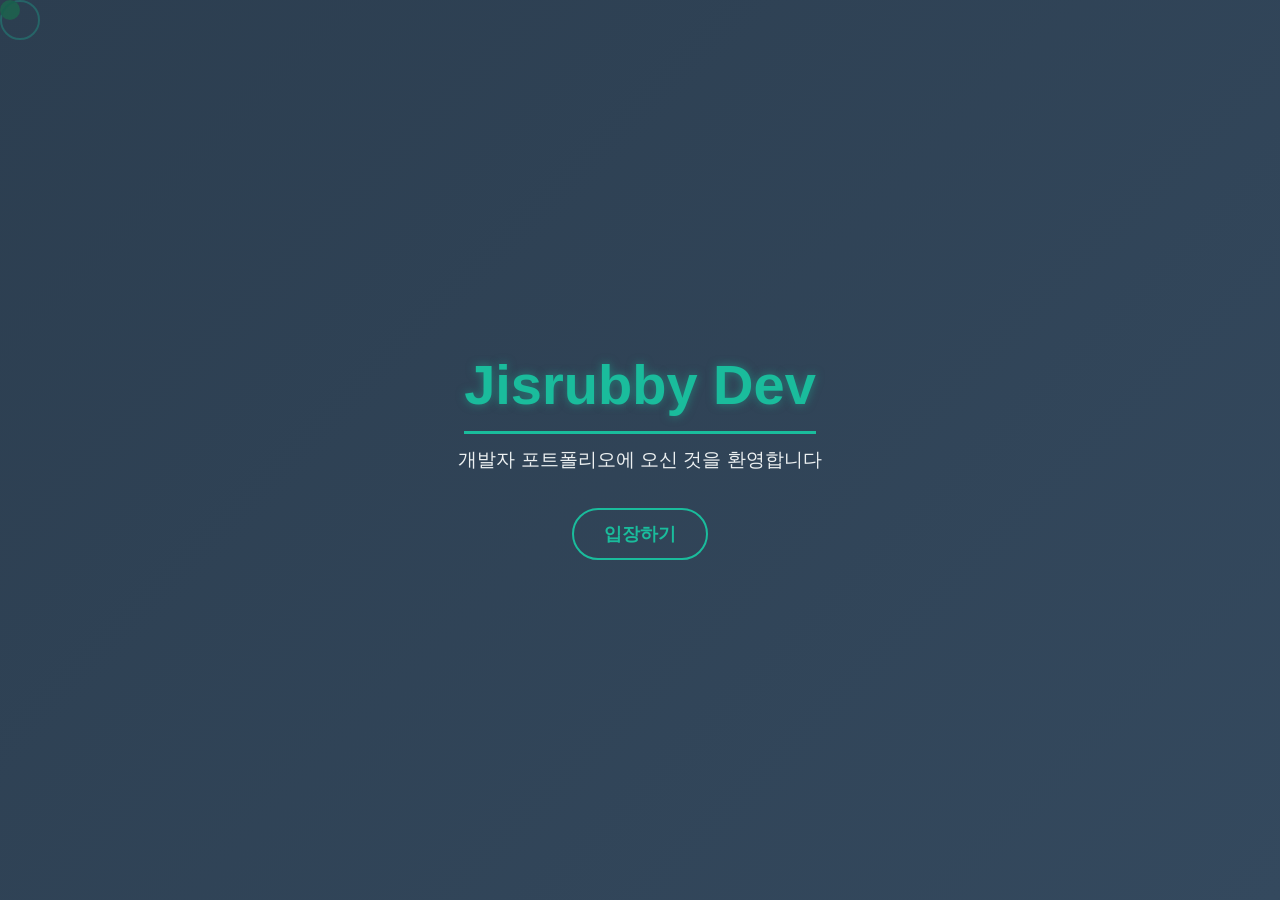
<file: index2.html>
<!DOCTYPE html>
<html lang="ko">
<head>
    <meta charset="UTF-8">
    <meta name="viewport" content="width=device-width, initial-scale=1.0">
    <title>Jisrubby Dev - 개발자 포트폴리오</title>
    <link rel="stylesheet" href="https://cdnjs.cloudflare.com/ajax/libs/font-awesome/6.4.0/css/all.min.css">
    <style>
        :root {
            --dark-gray: #2c3e50;
            --medium-gray: #34495e;
            --light-gray: #7f8c8d;
            --light-green: #1abc9c;
            --dark-green: #16a085;
            --white: #ecf0f1;
            --transition: all 0.4s cubic-bezier(0.175, 0.885, 0.32, 1.275);
            --glow: 0 0 15px rgba(26, 188, 156, 0.6);
        }

        * {
            margin: 0;
            padding: 0;
            box-sizing: border-box;
            font-family: 'Segoe UI', Tahoma, Geneva, Verdana, sans-serif;
        }

        body {
            background-color: var(--dark-gray);
            color: var(--white);
            line-height: 1.6;
            overflow-x: hidden;
        }

        /* 커스텀 커서 */
        .cursor {
            position: fixed;
            width: 20px;
            height: 20px;
            border-radius: 50%;
            background: rgba(26, 188, 156, 0.5);
            pointer-events: none;
            z-index: 9999;
            mix-blend-mode: difference;
            transition: transform 0.2s ease;
        }

        .cursor-follower {
            position: fixed;
            width: 40px;
            height: 40px;
            border-radius: 50%;
            border: 2px solid rgba(26, 188, 156, 0.3);
            pointer-events: none;
            z-index: 9998;
            transition: transform 0.4s ease;
        }

        /* 인트로 페이지 스타일 */
        #intro-page {
            position: fixed;
            top: 0;
            left: 0;
            width: 100%;
            height: 100%;
            background: linear-gradient(135deg, var(--dark-gray) 0%, var(--medium-gray) 100%);
            display: flex;
            flex-direction: column;
            justify-content: center;
            align-items: center;
            z-index: 1000;
            transition: opacity 0.8s ease, visibility 0.8s ease;
        }

        #intro-page.hidden {
            opacity: 0;
            visibility: hidden;
        }

        .intro-content {
            text-align: center;
            animation: fadeIn 1.5s ease;
        }

        .intro-logo {
            font-size: 3.5rem;
            font-weight: 700;
            margin-bottom: 1rem;
            color: var(--light-green);
            text-shadow: 0 0 10px rgba(26, 188, 156, 0.5);
            position: relative;
            display: inline-block;
        }

        .intro-logo::after {
            content: '';
            position: absolute;
            bottom: -5px;
            left: 0;
            width: 0;
            height: 3px;
            background: var(--light-green);
            animation: expandLine 2s ease forwards 1s;
        }

        .intro-subtitle {
            font-size: 1.2rem;
            margin-bottom: 2rem;
            color: var(--white);
            opacity: 0;
            animation: fadeInUp 1s ease forwards 0.5s;
        }

        .enter-btn {
            background-color: transparent;
            color: var(--light-green);
            border: 2px solid var(--light-green);
            padding: 12px 30px;
            font-size: 1.1rem;
            border-radius: 30px;
            cursor: pointer;
            transition: var(--transition);
            font-weight: 600;
            position: relative;
            overflow: hidden;
            opacity: 0;
            animation: fadeInUp 1s ease forwards 1s;
        }

        .enter-btn::before {
            content: '';
            position: absolute;
            top: 0;
            left: -100%;
            width: 100%;
            height: 100%;
            background: linear-gradient(90deg, transparent, rgba(26, 188, 156, 0.4), transparent);
            transition: left 0.7s ease;
        }

        .enter-btn:hover {
            background-color: var(--light-green);
            color: var(--dark-gray);
            transform: translateY(-3px);
            box-shadow: var(--glow);
        }

        .enter-btn:hover::before {
            left: 100%;
        }

        /* 헤더 스타일 */
        header {
            background-color: rgba(52, 73, 94, 0.9);
            padding: 1rem 2rem;
            display: flex;
            justify-content: space-between;
            align-items: center;
            box-shadow: 0 2px 20px rgba(0, 0, 0, 0.2);
            position: sticky;
            top: 0;
            z-index: 100;
            backdrop-filter: blur(10px);
        }

        .logo {
            font-size: 1.8rem;
            font-weight: 700;
            color: var(--light-green);
            text-shadow: 0 0 10px rgba(26, 188, 156, 0.3);
            transition: var(--transition);
        }

        .logo:hover {
            transform: scale(1.05);
            text-shadow: 0 0 15px rgba(26, 188, 156, 0.6);
        }

        nav ul {
            display: flex;
            list-style: none;
        }

        nav ul li {
            margin-left: 1.5rem;
            position: relative;
        }

        nav ul li a {
            color: var(--white);
            text-decoration: none;
            font-weight: 500;
            transition: var(--transition);
            padding: 5px 10px;
            border-radius: 4px;
            position: relative;
            overflow: hidden;
        }

        nav ul li a::before {
            content: '';
            position: absolute;
            bottom: 0;
            left: 0;
            width: 0;
            height: 2px;
            background: var(--light-green);
            transition: width 0.3s ease;
        }

        nav ul li a:hover {
            color: var(--light-green);
        }

        nav ul li a:hover::before {
            width: 100%;
        }

        .language-switch {
            background: none;
            border: 1px solid var(--light-green);
            color: var(--white);
            padding: 5px 10px;
            border-radius: 4px;
            cursor: pointer;
            transition: var(--transition);
            position: relative;
            overflow: hidden;
        }

        .language-switch::before {
            content: '';
            position: absolute;
            top: 0;
            left: -100%;
            width: 100%;
            height: 100%;
            background: linear-gradient(90deg, transparent, rgba(26, 188, 156, 0.3), transparent);
            transition: left 0.5s ease;
        }

        .language-switch:hover {
            background-color: var(--light-green);
            color: var(--dark-gray);
            box-shadow: var(--glow);
        }

        .language-switch:hover::before {
            left: 100%;
        }

        /* 메인 콘텐츠 스타일 */
        main {
            padding: 2rem;
            max-width: 1200px;
            margin: 0 auto;
        }

        .welcome-section {
            text-align: center;
            margin-bottom: 3rem;
            padding: 2rem;
            background: linear-gradient(135deg, var(--medium-gray) 0%, rgba(52, 73, 94, 0.8) 100%);
            border-radius: 15px;
            box-shadow: 0 10px 30px rgba(0, 0, 0, 0.2);
            position: relative;
            overflow: hidden;
        }

        .welcome-section::before {
            content: '';
            position: absolute;
            top: -50%;
            left: -50%;
            width: 200%;
            height: 200%;
            background: radial-gradient(circle, rgba(26, 188, 156, 0.1) 0%, transparent 70%);
            animation: rotate 20s linear infinite;
            z-index: -1;
        }

        .welcome-section h1 {
            font-size: 2.5rem;
            margin-bottom: 1rem;
            color: var(--light-green);
            text-shadow: 0 0 10px rgba(26, 188, 156, 0.3);
        }

        .programs-grid {
            display: grid;
            grid-template-columns: repeat(auto-fill, minmax(300px, 1fr));
            gap: 2rem;
        }

        .program-card {
            background: linear-gradient(135deg, var(--medium-gray) 0%, rgba(52, 73, 94, 0.9) 100%);
            border-radius: 15px;
            overflow: hidden;
            transition: var(--transition);
            box-shadow: 0 10px 20px rgba(0, 0, 0, 0.1);
            position: relative;
            border: 1px solid rgba(255, 255, 255, 0.1);
        }

        .program-card::before {
            content: '';
            position: absolute;
            top: 0;
            left: 0;
            width: 100%;
            height: 100%;
            background: linear-gradient(135deg, rgba(26, 188, 156, 0.1) 0%, transparent 50%);
            opacity: 0;
            transition: opacity 0.5s ease;
        }

        .program-card:hover {
            transform: translateY(-15px) scale(1.02);
            box-shadow: 0 20px 40px rgba(0, 0, 0, 0.3), var(--glow);
        }

        .program-card:hover::before {
            opacity: 1;
        }

        .program-image {
            height: 180px;
            background: linear-gradient(135deg, var(--light-green) 0%, var(--dark-green) 100%);
            display: flex;
            align-items: center;
            justify-content: center;
            color: var(--dark-gray);
            font-weight: 700;
            font-size: 1.2rem;
            position: relative;
            overflow: hidden;
        }

        .program-image::after {
            content: '';
            position: absolute;
            top: 0;
            left: 0;
            width: 100%;
            height: 100%;
            background: linear-gradient(45deg, transparent 30%, rgba(255, 255, 255, 0.2) 50%, transparent 70%);
            transform: translateX(-100%);
            transition: transform 0.6s ease;
        }

        .program-card:hover .program-image::after {
            transform: translateX(100%);
        }

        .program-content {
            padding: 1.5rem;
            position: relative;
            z-index: 1;
        }

        .program-content h3 {
            margin-bottom: 0.5rem;
            color: var(--light-green);
            transition: var(--transition);
        }

        .program-card:hover .program-content h3 {
            transform: translateX(10px);
        }

        .program-content p {
            margin-bottom: 1rem;
            color: var(--white);
            transition: var(--transition);
        }

        .program-card:hover .program-content p {
            transform: translateX(5px);
        }

        .program-links {
            display: flex;
            gap: 10px;
            margin-top: 1rem;
        }

        .program-link {
            display: inline-block;
            background-color: var(--light-green);
            color: var(--dark-gray);
            padding: 10px 15px;
            border-radius: 8px;
            text-decoration: none;
            font-weight: 600;
            transition: var(--transition);
            flex: 1;
            text-align: center;
            position: relative;
            overflow: hidden;
        }

        .program-link::before {
            content: '';
            position: absolute;
            top: 0;
            left: -100%;
            width: 100%;
            height: 100%;
            background: linear-gradient(90deg, transparent, rgba(255, 255, 255, 0.4), transparent);
            transition: left 0.5s ease;
        }

        .program-link:hover {
            background-color: var(--dark-green);
            transform: translateY(-3px);
            box-shadow: 0 5px 15px rgba(0, 0, 0, 0.2);
        }

        .program-link:hover::before {
            left: 100%;
        }

        .download-btn {
            background-color: transparent;
            color: var(--white);
            border: 2px solid var(--light-green);
        }

        .download-btn:hover {
            background-color: var(--light-green);
            color: var(--dark-gray);
        }

        /* 푸터 스타일 */
        footer {
            background: linear-gradient(135deg, var(--medium-gray) 0%, rgba(52, 73, 94, 0.9) 100%);
            padding: 2rem;
            text-align: center;
            margin-top: 3rem;
            position: relative;
            overflow: hidden;
        }

        footer::before {
            content: '';
            position: absolute;
            top: 0;
            left: 0;
            width: 100%;
            height: 3px;
            background: linear-gradient(90deg, transparent, var(--light-green), transparent);
        }

        .developer-info {
            margin-bottom: 1.5rem;
        }

        .developer-name {
            font-size: 1.2rem;
            font-weight: 600;
            margin-bottom: 0.5rem;
            color: var(--light-green);
        }

        .contact-info {
            display: flex;
            justify-content: center;
            flex-wrap: wrap;
            gap: 1rem;
            margin-top: 1rem;
        }

        .contact-info a {
            color: var(--white);
            text-decoration: none;
            transition: var(--transition);
            padding: 5px 10px;
            border-radius: 4px;
            position: relative;
            overflow: hidden;
        }

        .contact-info a::before {
            content: '';
            position: absolute;
            bottom: 0;
            left: 0;
            width: 0;
            height: 2px;
            background: var(--light-green);
            transition: width 0.3s ease;
        }

        .contact-info a:hover {
            color: var(--light-green);
        }

        .contact-info a:hover::before {
            width: 100%;
        }

        .copyright {
            margin-top: 1.5rem;
            color: var(--light-gray);
            font-size: 0.9rem;
        }

        /* 쿠키 동의 배너 */
        .cookie-banner {
            position: fixed;
            bottom: 0;
            left: 0;
            width: 100%;
            background: linear-gradient(135deg, var(--medium-gray) 0%, rgba(52, 73, 94, 0.95) 100%);
            padding: 1.5rem 2rem;
            display: flex;
            justify-content: space-between;
            align-items: center;
            box-shadow: 0 -5px 20px rgba(0, 0, 0, 0.2);
            z-index: 999;
            transform: translateY(100%);
            transition: transform 0.5s cubic-bezier(0.175, 0.885, 0.32, 1.275);
            backdrop-filter: blur(10px);
        }

        .cookie-banner.show {
            transform: translateY(0);
        }

        .cookie-text {
            flex: 1;
            margin-right: 1rem;
        }

        .cookie-buttons {
            display: flex;
            gap: 1rem;
        }

        .cookie-btn {
            padding: 10px 20px;
            border: none;
            border-radius: 8px;
            cursor: pointer;
            font-weight: 600;
            transition: var(--transition);
            position: relative;
            overflow: hidden;
        }

        .cookie-btn::before {
            content: '';
            position: absolute;
            top: 0;
            left: -100%;
            width: 100%;
            height: 100%;
            background: linear-gradient(90deg, transparent, rgba(255, 255, 255, 0.3), transparent);
            transition: left 0.5s ease;
        }

        .accept-btn {
            background-color: var(--light-green);
            color: var(--dark-gray);
        }

        .accept-btn:hover {
            background-color: var(--dark-green);
            transform: translateY(-3px);
            box-shadow: 0 5px 15px rgba(0, 0, 0, 0.2);
        }

        .accept-btn:hover::before {
            left: 100%;
        }

        .decline-btn {
            background-color: transparent;
            color: var(--white);
            border: 2px solid var(--light-gray);
        }

        .decline-btn:hover {
            background-color: rgba(255, 255, 255, 0.1);
            transform: translateY(-3px);
        }

        .decline-btn:hover::before {
            left: 100%;
        }

        /* 서브 페이지 스타일 */
        .subpage {
            display: none;
            padding: 2rem;
            max-width: 1000px;
            margin: 0 auto;
        }

        .subpage.active {
            display: block;
            animation: fadeIn 0.5s ease;
        }

        .back-btn {
            background-color: var(--light-gray);
            color: var(--white);
            border: none;
            padding: 10px 20px;
            border-radius: 8px;
            cursor: pointer;
            margin-bottom: 1.5rem;
            transition: var(--transition);
            display: flex;
            align-items: center;
            gap: 8px;
            position: relative;
            overflow: hidden;
        }

        .back-btn::before {
            content: '';
            position: absolute;
            top: 0;
            left: -100%;
            width: 100%;
            height: 100%;
            background: linear-gradient(90deg, transparent, rgba(255, 255, 255, 0.3), transparent);
            transition: left 0.5s ease;
        }

        .back-btn:hover {
            background-color: var(--light-green);
            color: var(--dark-gray);
            transform: translateX(-5px);
        }

        .back-btn:hover::before {
            left: 100%;
        }

        .project-header {
            display: flex;
            gap: 2rem;
            margin-bottom: 2rem;
            background: linear-gradient(135deg, var(--medium-gray) 0%, rgba(52, 73, 94, 0.9) 100%);
            padding: 2rem;
            border-radius: 15px;
            box-shadow: 0 10px 30px rgba(0, 0, 0, 0.2);
        }

        .project-image {
            flex: 0 0 300px;
            height: 200px;
            background: linear-gradient(135deg, var(--light-green) 0%, var(--dark-green) 100%);
            border-radius: 10px;
            display: flex;
            align-items: center;
            justify-content: center;
            color: var(--dark-gray);
            font-weight: 700;
            transition: var(--transition);
            box-shadow: 0 5px 15px rgba(0, 0, 0, 0.2);
        }

        .project-image:hover {
            transform: scale(1.05) rotate(2deg);
            box-shadow: 0 10px 25px rgba(0, 0, 0, 0.3);
        }

        .project-info {
            flex: 1;
        }

        .project-info h2 {
            color: var(--light-green);
            margin-bottom: 1rem;
            text-shadow: 0 0 10px rgba(26, 188, 156, 0.3);
        }

        .project-info p {
            margin-bottom: 1rem;
        }

        .project-download {
            background: linear-gradient(135deg, var(--light-green) 0%, var(--dark-green) 100%);
            color: var(--dark-gray);
            border: none;
            padding: 12px 25px;
            border-radius: 8px;
            cursor: pointer;
            font-weight: 600;
            transition: var(--transition);
            display: inline-flex;
            align-items: center;
            gap: 10px;
            position: relative;
            overflow: hidden;
            box-shadow: 0 5px 15px rgba(0, 0, 0, 0.2);
        }

        .project-download::before {
            content: '';
            position: absolute;
            top: 0;
            left: -100%;
            width: 100%;
            height: 100%;
            background: linear-gradient(90deg, transparent, rgba(255, 255, 255, 0.4), transparent);
            transition: left 0.5s ease;
        }

        .project-download:hover {
            transform: translateY(-5px);
            box-shadow: 0 10px 25px rgba(0, 0, 0, 0.3), var(--glow);
        }

        .project-download:hover::before {
            left: 100%;
        }

        .dev-log {
            background: linear-gradient(135deg, var(--medium-gray) 0%, rgba(52, 73, 94, 0.9) 100%);
            border-radius: 15px;
            padding: 2rem;
            margin-top: 2rem;
            box-shadow: 0 10px 30px rgba(0, 0, 0, 0.2);
        }

        .dev-log h3 {
            color: var(--light-green);
            margin-bottom: 1.5rem;
            padding-bottom: 0.5rem;
            border-bottom: 2px solid rgba(26, 188, 156, 0.3);
            text-shadow: 0 0 10px rgba(26, 188, 156, 0.3);
        }

        .log-entry {
            margin-bottom: 1.5rem;
            padding-bottom: 1.5rem;
            border-bottom: 1px solid rgba(255, 255, 255, 0.1);
            transition: var(--transition);
            padding: 1rem;
            border-radius: 8px;
        }

        .log-entry:hover {
            background: rgba(255, 255, 255, 0.05);
            transform: translateX(10px);
        }

        .log-entry:last-child {
            margin-bottom: 0;
            padding-bottom: 0;
            border-bottom: none;
        }

        .log-date {
            color: var(--light-green);
            font-weight: 600;
            margin-bottom: 0.5rem;
            display: flex;
            align-items: center;
            gap: 8px;
        }

        .log-date::before {
            content: '';
            width: 8px;
            height: 8px;
            background: var(--light-green);
            border-radius: 50%;
            display: inline-block;
        }

        .log-content {
            line-height: 1.6;
        }

        /* 애니메이션 */
        @keyframes fadeIn {
            from { opacity: 0; transform: translateY(20px); }
            to { opacity: 1; transform: translateY(0); }
        }

        @keyframes fadeInUp {
            from { opacity: 0; transform: translateY(30px); }
            to { opacity: 1; transform: translateY(0); }
        }

        @keyframes expandLine {
            from { width: 0; }
            to { width: 100%; }
        }

        @keyframes rotate {
            from { transform: rotate(0deg); }
            to { transform: rotate(360deg); }
        }

        /* 반응형 디자인 */
        @media (max-width: 768px) {
            header {
                flex-direction: column;
                padding: 1rem;
            }

            nav ul {
                margin-top: 1rem;
                flex-wrap: wrap;
                justify-content: center;
            }

            nav ul li {
                margin: 0.5rem;
            }

            .programs-grid {
                grid-template-columns: 1fr;
            }

            .cookie-banner {
                flex-direction: column;
                text-align: center;
            }

            .cookie-text {
                margin-right: 0;
                margin-bottom: 1rem;
            }

            .project-header {
                flex-direction: column;
            }

            .project-image {
                flex: none;
                width: 100%;
            }
        }
    </style>
</head>
<body>
    <!-- 커스텀 커서 -->
    <div class="cursor"></div>
    <div class="cursor-follower"></div>

    <!-- 인트로 페이지 -->
    <div id="intro-page">
        <div class="intro-content">
            <div class="intro-logo">Jisrubby Dev</div>
            <p class="intro-subtitle">개발자 포트폴리오에 오신 것을 환영합니다</p>
            <button class="enter-btn" id="enter-btn">입장하기</button>
        </div>
    </div>

    <!-- 메인 페이지 -->
    <div id="main-page" style="display: none;">
        <!-- 헤더 -->
        <header>
            <div class="logo">Jisrubby Dev</div>
            <nav>
                <ul>
                    <li><a href="#" class="nav-link" data-ko="홈" data-en="Home">홈</a></li>
                    <li><a href="#" class="nav-link" data-ko="프로젝트" data-en="Projects">프로젝트</a></li>
                    <li><a href="#" class="nav-link" data-ko="개발일지" data-en="Dev Log">개발일지</a></li>
                    <li><a href="#" class="nav-link" data-ko="연락처" data-en="Contact">연락처</a></li>
                </ul>
            </nav>
            <button class="language-switch" id="language-switch">EN</button>
        </header>

        <!-- 메인 콘텐츠 -->
        <main>
            <section class="welcome-section">
                <h1 class="welcome-title" data-ko="개발자 Jisrubby의 포트폴리오" data-en="Developer Jisrubby's Portfolio">개발자 Jisrubby의 포트폴리오</h1>
                <p class="welcome-text" data-ko="다양한 프로젝트와 개발 과정을 기록하고 공유합니다." data-en="Recording and sharing various projects and development processes.">다양한 프로젝트와 개발 과정을 기록하고 공유합니다.</p>
            </section>

            <section class="programs-section">
                <h2 class="section-title" data-ko="프로젝트 목록" data-en="Project List">프로젝트 목록</h2>
                <div class="programs-grid">
                    <!-- 프로젝트 카드 1 -->
                    <div class="program-card" data-project="project1">
                        <div class="program-image">
                            <i class="fas fa-desktop" style="font-size: 3rem;"></i>
                        </div>
                        <div class="program-content">
                            <h3 data-ko="데스크톱 애플리케이션" data-en="Desktop Application">데스크톱 애플리케이션</h3>
                            <p data-ko="Windows용 데스크톱 애플리케이션입니다." data-en="Desktop application for Windows.">Windows용 데스크톱 애플리케이션입니다.</p>
                            <div class="program-links">
                                <a href="#" class="program-link view-details" data-ko="자세히 보기" data-en="View Details">자세히 보기</a>
                                <a href="#" class="program-link download-btn" data-ko="다운로드" data-en="Download"><i class="fas fa-download"></i> 다운로드</a>
                            </div>
                        </div>
                    </div>

                    <!-- 프로젝트 카드 2 -->
                    <div class="program-card" data-project="project2">
                        <div class="program-image">
                            <i class="fas fa-globe" style="font-size: 3rem;"></i>
                        </div>
                        <div class="program-content">
                            <h3 data-ko="웹 기반 도구" data-en="Web-based Tool">웹 기반 도구</h3>
                            <p data-ko="브라우저에서 사용할 수 있는 웹 기반 도구입니다." data-en="Web-based tool available in browsers.">브라우저에서 사용할 수 있는 웹 기반 도구입니다.</p>
                            <div class="program-links">
                                <a href="#" class="program-link view-details" data-ko="자세히 보기" data-en="View Details">자세히 보기</a>
                                <a href="#" class="program-link download-btn" data-ko="다운로드" data-en="Download"><i class="fas fa-download"></i> 다운로드</a>
                            </div>
                        </div>
                    </div>

                    <!-- 프로젝트 카드 3 -->
                    <div class="program-card" data-project="project3">
                        <div class="program-image">
                            <i class="fas fa-mobile-alt" style="font-size: 3rem;"></i>
                        </div>
                        <div class="program-content">
                            <h3 data-ko="모바일 앱" data-en="Mobile App">모바일 앱</h3>
                            <p data-ko="Android 및 iOS용 모바일 애플리케이션입니다." data-en="Mobile application for Android and iOS.">Android 및 iOS용 모바일 애플리케이션입니다.</p>
                            <div class="program-links">
                                <a href="#" class="program-link view-details" data-ko="자세히 보기" data-en="View Details">자세히 보기</a>
                                <a href="#" class="program-link download-btn" data-ko="다운로드" data-en="Download"><i class="fas fa-download"></i> 다운로드</a>
                            </div>
                        </div>
                    </div>
                </div>
            </section>
        </main>

        <!-- 푸터 -->
        <footer>
            <div class="developer-info">
                <div class="developer-name">Developer: Jisrubby</div>
                <div class="contact-info">
                    <a href="mailto:jisrubby@gmail.com">jisrubby@gmail.com</a>
                    <a href="mailto:zegtern@kakao.com">zegtern@kakao.com</a>
                </div>
            </div>
            <div class="copyright" data-ko="© 2023 Jisrubby. 모든 권리 보유." data-en="© 2023 Jisrubby. All rights reserved.">© 2023 Jisrubby. 모든 권리 보유.</div>
        </footer>

        <!-- 쿠키 동의 배너 -->
        <div class="cookie-banner" id="cookie-banner">
            <div class="cookie-text" data-ko="이 웹사이트는 최적의 경험을 제공하기 위해 쿠키를 사용합니다. 계속 탐색하면 쿠키 사용에 동의하는 것으로 간주됩니다." data-en="This website uses cookies to ensure you get the best experience. By continuing to browse, you agree to our use of cookies.">이 웹사이트는 최적의 경험을 제공하기 위해 쿠키를 사용합니다. 계속 탐색하면 쿠키 사용에 동의하는 것으로 간주됩니다.</div>
            <div class="cookie-buttons">
                <button class="cookie-btn accept-btn" id="accept-cookies" data-ko="동의함" data-en="Accept">동의함</button>
                <button class="cookie-btn decline-btn" id="decline-cookies" data-ko="거부" data-en="Decline">거부</button>
            </div>
        </div>
    </div>

    <!-- 프로젝트 1 서브 페이지 -->
    <div id="project1-page" class="subpage">
        <button class="back-btn" id="back-btn-1"><i class="fas fa-arrow-left"></i> <span data-ko="메인으로 돌아가기" data-en="Back to Main">메인으로 돌아가기</span></button>
        
        <div class="project-header">
            <div class="project-image">
                <i class="fas fa-desktop" style="font-size: 4rem;"></i>
            </div>
            <div class="project-info">
                <h2 data-ko="데스크톱 애플리케이션" data-en="Desktop Application">데스크톱 애플리케이션</h2>
                <p data-ko="Windows 환경에서 사용할 수 있는 고성능 데스크톱 애플리케이션입니다. 다양한 기능을 제공하며 사용자 친화적인 인터페이스를 가지고 있습니다." data-en="A high-performance desktop application for Windows environment. It provides various features and has a user-friendly interface.">Windows 환경에서 사용할 수 있는 고성능 데스크톱 애플리케이션입니다. 다양한 기능을 제공하며 사용자 친화적인 인터페이스를 가지고 있습니다.</p>
                <button class="project-download" data-ko="다운로드" data-en="Download"><i class="fas fa-download"></i> 다운로드 (v1.2.3, 45.2 MB)</button>
            </div>
        </div>
        
        <div class="dev-log">
            <h3 data-ko="개발 일지" data-en="Development Log">개발 일지</h3>
            
            <div class="log-entry">
                <div class="log-date">2023.10.15</div>
                <div class="log-content" data-ko="사용자 인터페이스 개선 작업 완료. 새로운 디자인 시스템 적용으로 사용성 향상." data-en="Completed user interface improvement. Applied new design system to enhance usability.">사용자 인터페이스 개선 작업 완료. 새로운 디자인 시스템 적용으로 사용성 향상.</div>
            </div>
            
            <div class="log-entry">
                <div class="log-date">2023.10.08</div>
                <div class="log-content" data-ko="성능 최적화 작업 진행. 메모리 사용량 30% 감소 및 실행 속도 개선." data-en="Performance optimization in progress. Reduced memory usage by 30% and improved execution speed.">성능 최적화 작업 진행. 메모리 사용량 30% 감소 및 실행 속도 개선.</div>
            </div>
            
            <div class="log-entry">
                <div class="log-date">2023.09.25</div>
                <div class="log-content" data-ko="버그 수정 및 안정성 개선. 사용자 피드백 반영하여 주요 이슈 해결." data-en="Bug fixes and stability improvements. Resolved major issues based on user feedback.">버그 수정 및 안정성 개선. 사용자 피드백 반영하여 주요 이슈 해결.</div>
            </div>
        </div>
    </div>

    <!-- 프로젝트 2 서브 페이지 -->
    <div id="project2-page" class="subpage">
        <button class="back-btn" id="back-btn-2"><i class="fas fa-arrow-left"></i> <span data-ko="메인으로 돌아가기" data-en="Back to Main">메인으로 돌아가기</span></button>
        
        <div class="project-header">
            <div class="project-image">
                <i class="fas fa-globe" style="font-size: 4rem;"></i>
            </div>
            <div class="project-info">
                <h2 data-ko="웹 기반 도구" data-en="Web-based Tool">웹 기반 도구</h2>
                <p data-ko="모든 브라우저에서 접근 가능한 웹 기반 도구입니다. 반응형 디자인으로 모바일에서도 원활하게 사용할 수 있습니다." data-en="A web-based tool accessible from all browsers. Responsive design allows smooth use on mobile devices as well.">모든 브라우저에서 접근 가능한 웹 기반 도구입니다. 반응형 디자인으로 모바일에서도 원활하게 사용할 수 있습니다.</p>
                <button class="project-download" data-ko="다운로드" data-en="Download"><i class="fas fa-download"></i> 다운로드 (v2.1.0, 12.7 MB)</button>
            </div>
        </div>
        
        <div class="dev-log">
            <h3 data-ko="개발 일지" data-en="Development Log">개발 일지</h3>
            
            <div class="log-entry">
                <div class="log-date">2023.10.18</div>
                <div class="log-content" data-ko="새로운 기능 추가: 데이터 시각화 모듈 구현. 다양한 차트 유형 지원." data-en="Added new feature: Implemented data visualization module. Supports various chart types.">새로운 기능 추가: 데이터 시각화 모듈 구현. 다양한 차트 유형 지원.</div>
            </div>
            
            <div class="log-entry">
                <div class="log-date">2023.10.05</div>
                <div class="log-content" data-ko="보안 강화: 사용자 인증 시스템 개선 및 데이터 암호화 적용." data-en="Security enhancement: Improved user authentication system and applied data encryption.">보안 강화: 사용자 인증 시스템 개선 및 데이터 암호화 적용.</div>
            </div>
            
            <div class="log-entry">
                <div class="log-date">2023.09.20</div>
                <div class="log-content" data-ko="크로스 브라우저 호환성 개선. IE11 지원 종료 및 최신 브라우저 최적화." data-en="Improved cross-browser compatibility. Ended IE11 support and optimized for modern browsers.">크로스 브라우저 호환성 개선. IE11 지원 종료 및 최신 브라우저 최적화.</div>
            </div>
        </div>
    </div>

    <!-- 프로젝트 3 서브 페이지 -->
    <div id="project3-page" class="subpage">
        <button class="back-btn" id="back-btn-3"><i class="fas fa-arrow-left"></i> <span data-ko="메인으로 돌아가기" data-en="Back to Main">메인으로 돌아가기</span></button>
        
        <div class="project-header">
            <div class="project-image">
                <i class="fas fa-mobile-alt" style="font-size: 4rem;"></i>
            </div>
            <div class="project-info">
                <h2 data-ko="모바일 앱" data-en="Mobile App">모바일 앱</h2>
                <p data-ko="Android와 iOS에서 모두 사용 가능한 하이브리드 모바일 애플리케이션입니다. 오프라인에서도 주요 기능을 사용할 수 있습니다." data-en="A hybrid mobile application available on both Android and iOS. Key features are available even offline.">Android와 iOS에서 모두 사용 가능한 하이브리드 모바일 애플리케이션입니다. 오프라인에서도 주요 기능을 사용할 수 있습니다.</p>
                <button class="project-download" data-ko="다운로드" data-en="Download"><i class="fas fa-download"></i> 다운로드 (v1.5.2, 28.4 MB)</button>
            </div>
        </div>
        
        <div class="dev-log">
            <h3 data-ko="개발 일지" data-en="Development Log">개발 일지</h3>
            
            <div class="log-entry">
                <div class="log-date">2023.10.20</div>
                <div class="log-content" data-ko="푸시 알림 시스템 구현. 사용자 맞춤 알림 및 실시간 업데이트 기능 추가." data-en="Implemented push notification system. Added user-customized notifications and real-time update features.">푸시 알림 시스템 구현. 사용자 맞춤 알림 및 실시간 업데이트 기능 추가.</div>
            </div>
            
            <div class="log-entry">
                <div class="log-date">2023.10.12</div>
                <div class="log-content" data-ko="오프라인 모드 개선. 데이터 동기화 알고리즘 최적화로 동기화 속도 40% 향상." data-en="Improved offline mode. Optimized data synchronization algorithm, improving sync speed by 40%.">오프라인 모드 개선. 데이터 동기화 알고리즘 최적화로 동기화 속도 40% 향상.</div>
            </div>
            
            <div class="log-entry">
                <div class="log-date">2023.09.28</div>
                <div class="log-content" data-ko="UI/UX 개선: 사용자 피드백을 반영한 인터페이스 재설계 및 내비게이션 흐름 최적화." data-en="UI/UX improvement: Redesigned interface based on user feedback and optimized navigation flow.">UI/UX 개선: 사용자 피드백을 반영한 인터페이스 재설계 및 내비게이션 흐름 최적화.</div>
            </div>
        </div>
    </div>

    <script>
        // 언어 설정 (기본값: 한국어)
        let currentLanguage = 'ko';
        
        // DOM 요소 가져오기
        const introPage = document.getElementById('intro-page');
        const mainPage = document.getElementById('main-page');
        const enterBtn = document.getElementById('enter-btn');
        const languageSwitch = document.getElementById('language-switch');
        const cookieBanner = document.getElementById('cookie-banner');
        const acceptCookiesBtn = document.getElementById('accept-cookies');
        const declineCookiesBtn = document.getElementById('decline-cookies');
        
        // 페이지 전환 관련 요소
        const viewDetailsButtons = document.querySelectorAll('.view-details');
        const backButtons = document.querySelectorAll('.back-btn');
        const subpages = document.querySelectorAll('.subpage');
        
        // 커스텀 커서
        const cursor = document.querySelector('.cursor');
        const cursorFollower = document.querySelector('.cursor-follower');
        
        // 커스텀 커서 이동
        document.addEventListener('mousemove', (e) => {
            cursor.style.left = e.clientX + 'px';
            cursor.style.top = e.clientY + 'px';
            
            setTimeout(() => {
                cursorFollower.style.left = e.clientX + 'px';
                cursorFollower.style.top = e.clientY + 'px';
            }, 100);
        });
        
        // 호버 효과
        const hoverElements = document.querySelectorAll('a, button, .program-card, .log-entry');
        hoverElements.forEach(element => {
            element.addEventListener('mouseenter', () => {
                cursor.style.transform = 'scale(1.5)';
                cursorFollower.style.transform = 'scale(1.3)';
            });
            
            element.addEventListener('mouseleave', () => {
                cursor.style.transform = 'scale(1)';
                cursorFollower.style.transform = 'scale(1)';
            });
        });
        
        // 인트로 페이지에서 메인 페이지로 전환
        enterBtn.addEventListener('click', function() {
            introPage.classList.add('hidden');
            setTimeout(() => {
                introPage.style.display = 'none';
                mainPage.style.display = 'block';
                // 쿠키 배너 표시 (쿠키 동의가 없는 경우)
                if (!getCookie('cookiesAccepted')) {
                    setTimeout(() => {
                        cookieBanner.classList.add('show');
                    }, 1000);
                }
            }, 800);
        });
        
        // 언어 전환 기능
        languageSwitch.addEventListener('click', function() {
            currentLanguage = currentLanguage === 'ko' ? 'en' : 'ko';
            updateLanguage();
            languageSwitch.textContent = currentLanguage === 'ko' ? 'EN' : 'KO';
            
            // 언어 전환 효과
            this.style.transform = 'scale(0.9)';
            setTimeout(() => {
                this.style.transform = 'scale(1)';
            }, 300);
        });
        
        // 언어 업데이트 함수
        function updateLanguage() {
            const elements = document.querySelectorAll('[data-ko]');
            elements.forEach(element => {
                element.textContent = element.getAttribute(`data-${currentLanguage}`);
            });
        }
        
        // 서브 페이지로 전환
        viewDetailsButtons.forEach(button => {
            button.addEventListener('click', function(e) {
                e.preventDefault();
                const projectCard = this.closest('.program-card');
                const projectId = projectCard.getAttribute('data-project');
                
                // 메인 페이지 숨기기
                mainPage.style.display = 'none';
                
                // 해당 프로젝트 서브 페이지 표시
                document.getElementById(`${projectId}-page`).classList.add('active');
            });
        });
        
        // 메인 페이지로 돌아가기
        backButtons.forEach(button => {
            button.addEventListener('click', function() {
                // 모든 서브 페이지 숨기기
                subpages.forEach(page => {
                    page.classList.remove('active');
                });
                
                // 메인 페이지 표시
                mainPage.style.display = 'block';
            });
        });
        
        // 다운로드 버튼 클릭 이벤트
        const downloadButtons = document.querySelectorAll('.project-download, .download-btn');
        downloadButtons.forEach(button => {
            button.addEventListener('click', function(e) {
                e.preventDefault();
                
                // 버튼 클릭 효과
                this.style.transform = 'scale(0.95)';
                setTimeout(() => {
                    this.style.transform = '';
                }, 200);
                
                alert(currentLanguage === 'ko' ? '다운로드가 시작됩니다.' : 'Download will start.');
                // 실제 다운로드 로직은 여기에 구현
            });
        });
        
        // 쿠키 관련 함수들
        function setCookie(name, value, days) {
            const d = new Date();
            d.setTime(d.getTime() + (days * 24 * 60 * 60 * 1000));
            const expires = "expires=" + d.toUTCString();
            document.cookie = name + "=" + value + ";" + expires + ";path=/";
        }
        
        function getCookie(name) {
            const cname = name + "=";
            const decodedCookie = decodeURIComponent(document.cookie);
            const ca = decodedCookie.split(';');
            for(let i = 0; i < ca.length; i++) {
                let c = ca[i];
                while (c.charAt(0) === ' ') {
                    c = c.substring(1);
                }
                if (c.indexOf(cname) === 0) {
                    return c.substring(cname.length, c.length);
                }
            }
            return "";
        }
        
        // 쿠키 동의 처리
        acceptCookiesBtn.addEventListener('click', function() {
            setCookie('cookiesAccepted', 'true', 365);
            cookieBanner.classList.remove('show');
        });
        
        declineCookiesBtn.addEventListener('click', function() {
            setCookie('cookiesAccepted', 'false', 365);
            cookieBanner.classList.remove('show');
        });
        
        // 페이지 로드 시 쿠키 상태 확인
        window.addEventListener('load', function() {
            if (getCookie('cookiesAccepted')) {
                // 쿠키가 이미 설정된 경우 배너를 표시하지 않음
                cookieBanner.style.display = 'none';
            }
        });
    </script>
</body>
</html>
</file>
<file: styles.css>
:root {
    --dark-gray: #2c3e50;
    --medium-gray: #34495e;
    --light-gray: #7f8c8d;
    --light-green: #1abc9c;
    --dark-green: #16a085;
    --white: #ecf0f1;
    --transition: all 0.4s cubic-bezier(0.175, 0.885, 0.32, 1.275);
    --glow: 0 0 15px rgba(26, 188, 156, 0.6);
}

* {
    margin: 0;
    padding: 0;
    box-sizing: border-box;
    font-family: 'Segoe UI', Tahoma, Geneva, Verdana, sans-serif;
}

body {
    background-color: var(--dark-gray);
    color: var(--white);
    line-height: 1.6;
    overflow-x: hidden;
    cursor: none;
}

a, button {
    cursor: none;
}


/* 커스텀 커서 */
.cursor {
    position: fixed;
    width: 20px;
    height: 20px;
    border-radius: 50%;
    background: rgba(26, 188, 156, 0.5);
    pointer-events: none;
    z-index: 9999;
    mix-blend-mode: difference;
    transition: transform 0.2s ease;
}

.cursor-follower {
    position: fixed;
    width: 40px;
    height: 40px;
    border-radius: 50%;
    border: 2px solid rgba(26, 188, 156, 0.3);
    pointer-events: none;
    z-index: 9998;
    transition: transform 0.4s ease;
}

/* 인트로 페이지 스타일 */
#intro-page {
    position: fixed;
    top: 0;
    left: 0;
    width: 100%;
    height: 100%;
    background: linear-gradient(135deg, var(--dark-gray) 0%, var(--medium-gray) 100%);
    display: flex;
    flex-direction: column;
    justify-content: center;
    align-items: center;
    z-index: 1000;
    transition: opacity 0.8s ease, visibility 0.8s ease;
}

#intro-page.hidden {
    opacity: 0;
    visibility: hidden;
}

.intro-content {
    text-align: center;
    animation: fadeIn 1.5s ease;
}

.intro-logo {
    font-size: 3.5rem;
    font-weight: 700;
    margin-bottom: 1rem;
    color: var(--light-green);
    text-shadow: 0 0 10px rgba(26, 188, 156, 0.5);
    position: relative;
    display: inline-block;
}

.intro-logo::after {
    content: '';
    position: absolute;
    bottom: -5px;
    left: 0;
    width: 0;
    height: 3px;
    background: var(--light-green);
    animation: expandLine 2s ease forwards 1s;
}

.intro-subtitle {
    font-size: 1.2rem;
    margin-bottom: 2rem;
    color: var(--white);
    opacity: 0;
    animation: fadeInUp 1s ease forwards 0.5s;
}

.enter-btn {
    background-color: transparent;
    color: var(--light-green);
    border: 2px solid var(--light-green);
    padding: 12px 30px;
    font-size: 1.1rem;
    border-radius: 30px;
    cursor: pointer;
    transition: var(--transition);
    font-weight: 600;
    position: relative;
    overflow: hidden;
    opacity: 0;
    animation: fadeInUp 1s ease forwards 1s;
}

.enter-btn::before {
    content: '';
    position: absolute;
    top: 0;
    left: -100%;
    width: 100%;
    height: 100%;
    background: linear-gradient(90deg, transparent, rgba(26, 188, 156, 0.4), transparent);
    transition: left 0.7s ease;
}

.enter-btn:hover {
    background-color: var(--light-green);
    color: var(--dark-gray);
    transform: translateY(-3px);
    box-shadow: var(--glow);
}

.enter-btn:hover::before {
    left: 100%;
}

/* 헤더 스타일 */
header {
    background-color: rgba(52, 73, 94, 0.9);
    padding: 1rem 2rem;
    display: flex;
    justify-content: space-between;
    align-items: center;
    box-shadow: 0 2px 20px rgba(0, 0, 0, 0.2);
    position: sticky;
    top: 0;
    z-index: 100;
    backdrop-filter: blur(10px);
}

.logo {
    font-size: 1.8rem;
    font-weight: 700;
    color: var(--light-green);
    text-shadow: 0 0 10px rgba(26, 188, 156, 0.3);
    transition: var(--transition);
}

.logo:hover {
    transform: scale(1.05);
    text-shadow: 0 0 15px rgba(26, 188, 156, 0.6);
}

nav ul {
    display: flex;
    list-style: none;
}

nav ul li {
    margin-left: 1.5rem;
    position: relative;
}

nav ul li a {
    color: var(--white);
    text-decoration: none;
    font-weight: 500;
    transition: var(--transition);
    padding: 5px 10px;
    border-radius: 4px;
    position: relative;
    overflow: hidden;
}

nav ul li a::before {
    content: '';
    position: absolute;
    bottom: 0;
    left: 0;
    width: 0;
    height: 2px;
    background: var(--light-green);
    transition: width 0.3s ease;
}

nav ul li a:hover {
    color: var(--light-green);
}

nav ul li a:hover::before {
    width: 100%;
}

.language-switch {
    background: none;
    border: 1px solid var(--light-green);
    color: var(--white);
    padding: 5px 10px;
    border-radius: 4px;
    cursor: pointer;
    transition: var(--transition);
    position: relative;
    overflow: hidden;
}

.language-switch::before {
    content: '';
    position: absolute;
    top: 0;
    left: -100%;
    width: 100%;
    height: 100%;
    background: linear-gradient(90deg, transparent, rgba(26, 188, 156, 0.3), transparent);
    transition: left 0.5s ease;
}

.language-switch:hover {
    background-color: var(--light-green);
    color: var(--dark-gray);
    box-shadow: var(--glow);
}

.language-switch:hover::before {
    left: 100%;
}

/* 메인 콘텐츠 스타일 */
main {
    padding: 2rem;
    max-width: 1200px;
    margin: 0 auto;
}

.welcome-section {
    text-align: center;
    margin-bottom: 3rem;
    padding: 2rem;
    background: linear-gradient(135deg, var(--medium-gray) 0%, rgba(52, 73, 94, 0.8) 100%);
    border-radius: 15px;
    box-shadow: 0 10px 30px rgba(0, 0, 0, 0.2);
    position: relative;
    overflow: hidden;
}

.welcome-section::before {
    content: '';
    position: absolute;
    top: -50%;
    left: -50%;
    width: 200%;
    height: 200%;
    background: radial-gradient(circle, rgba(26, 188, 156, 0.1) 0%, transparent 70%);
    animation: rotate 20s linear infinite;
    z-index: -1;
}

.welcome-section h1 {
    font-size: 2.5rem;
    margin-bottom: 1rem;
    color: var(--light-green);
    text-shadow: 0 0 10px rgba(26, 188, 156, 0.3);
}

.programs-grid {
    display: grid;
    grid-template-columns: repeat(auto-fill, minmax(300px, 1fr));
    gap: 2rem;
}

.program-card {
    background: linear-gradient(135deg, var(--medium-gray) 0%, rgba(52, 73, 94, 0.9) 100%);
    border-radius: 15px;
    overflow: hidden;
    transition: var(--transition);
    box-shadow: 0 10px 20px rgba(0, 0, 0, 0.1);
    position: relative;
    border: 1px solid rgba(255, 255, 255, 0.1);
}

.program-card::before {
    content: '';
    position: absolute;
    top: 0;
    left: 0;
    width: 100%;
    height: 100%;
    background: linear-gradient(135deg, rgba(26, 188, 156, 0.1) 0%, transparent 50%);
    opacity: 0;
    transition: opacity 0.5s ease;
}

.program-card:hover {
    transform: translateY(-15px) scale(1.02);
    box-shadow: 0 20px 40px rgba(0, 0, 0, 0.3), var(--glow);
}

.program-card:hover::before {
    opacity: 1;
}

.program-image {
    height: 180px;
    background: linear-gradient(135deg, var(--light-green) 0%, var(--dark-green) 100%);
    display: flex;
    align-items: center;
    justify-content: center;
    color: var(--dark-gray);
    font-weight: 700;
    font-size: 1.2rem;
    position: relative;
    overflow: hidden;
}

.program-image::after {
    content: '';
    position: absolute;
    top: 0;
    left: 0;
    width: 100%;
    height: 100%;
    background: linear-gradient(45deg, transparent 30%, rgba(255, 255, 255, 0.2) 50%, transparent 70%);
    transform: translateX(-100%);
    transition: transform 0.6s ease;
}

.program-card:hover .program-image::after {
    transform: translateX(100%);
}

.program-content {
    padding: 1.5rem;
    position: relative;
    z-index: 1;
}

.program-content h3 {
    margin-bottom: 0.5rem;
    color: var(--light-green);
    transition: var(--transition);
}

.program-card:hover .program-content h3 {
    transform: translateX(10px);
}

.program-content p {
    margin-bottom: 1rem;
    color: var(--white);
    transition: var(--transition);
}

.program-card:hover .program-content p {
    transform: translateX(5px);
}

.program-links {
    display: flex;
    gap: 10px;
    margin-top: 1rem;
}

.program-link {
    display: inline-block;
    background-color: var(--light-green);
    color: var(--dark-gray);
    padding: 10px 15px;
    border-radius: 8px;
    text-decoration: none;
    font-weight: 600;
    transition: var(--transition);
    flex: 1;
    text-align: center;
    position: relative;
    overflow: hidden;
}

.program-link::before {
    content: '';
    position: absolute;
    top: 0;
    left: -100%;
    width: 100%;
    height: 100%;
    background: linear-gradient(90deg, transparent, rgba(255, 255, 255, 0.4), transparent);
    transition: left 0.5s ease;
}

.program-link:hover {
    background-color: var(--dark-green);
    transform: translateY(-3px);
    box-shadow: 0 5px 15px rgba(0, 0, 0, 0.2);
}

.program-link:hover::before {
    left: 100%;
}

.download-btn {
    background-color: transparent;
    color: var(--white);
    border: 2px solid var(--light-green);
}

.download-btn:hover {
    background-color: var(--light-green);
    color: var(--dark-gray);
}

/* 푸터 스타일 */
footer {
    background: linear-gradient(135deg, var(--medium-gray) 0%, rgba(52, 73, 94, 0.9) 100%);
    padding: 2rem;
    text-align: center;
    margin-top: 3rem;
    position: relative;
    overflow: hidden;
}

footer::before {
    content: '';
    position: absolute;
    top: 0;
    left: 0;
    width: 100%;
    height: 3px;
    background: linear-gradient(90deg, transparent, var(--light-green), transparent);
}

.developer-info {
    margin-bottom: 1.5rem;
}

.developer-name {
    font-size: 1.2rem;
    font-weight: 600;
    margin-bottom: 0.5rem;
    color: var(--light-green);
}

.contact-info {
    display: flex;
    justify-content: center;
    flex-wrap: wrap;
    gap: 1rem;
    margin-top: 1rem;
}

.contact-info a {
    color: var(--white);
    text-decoration: none;
    transition: var(--transition);
    padding: 5px 10px;
    border-radius: 4px;
    position: relative;
    overflow: hidden;
}

.contact-info a::before {
    content: '';
    position: absolute;
    bottom: 0;
    left: 0;
    width: 0;
    height: 2px;
    background: var(--light-green);
    transition: width 0.3s ease;
}

.contact-info a:hover {
    color: var(--light-green);
}

.contact-info a:hover::before {
    width: 100%;
}

.copyright {
    margin-top: 1.5rem;
    color: var(--light-gray);
    font-size: 0.9rem;
}

/* 쿠키 동의 배너 */
.cookie-banner {
    position: fixed;
    bottom: 0;
    left: 0;
    width: 100%;
    background: linear-gradient(135deg, var(--medium-gray) 0%, rgba(52, 73, 94, 0.95) 100%);
    padding: 1.5rem 2rem;
    display: flex;
    justify-content: space-between;
    align-items: center;
    box-shadow: 0 -5px 20px rgba(0, 0, 0, 0.2);
    z-index: 999;
    transform: translateY(100%);
    transition: transform 0.5s cubic-bezier(0.175, 0.885, 0.32, 1.275);
    backdrop-filter: blur(10px);
}

.cookie-banner.show {
    transform: translateY(0);
}

.cookie-text {
    flex: 1;
    margin-right: 1rem;
}

.cookie-buttons {
    display: flex;
    gap: 1rem;
}

.cookie-btn {
    padding: 10px 20px;
    border: none;
    border-radius: 8px;
    cursor: pointer;
    font-weight: 600;
    transition: var(--transition);
    position: relative;
    overflow: hidden;
}

.cookie-btn::before {
    content: '';
    position: absolute;
    top: 0;
    left: -100%;
    width: 100%;
    height: 100%;
    background: linear-gradient(90deg, transparent, rgba(255, 255, 255, 0.3), transparent);
    transition: left 0.5s ease;
}

.accept-btn {
    background-color: var(--light-green);
    color: var(--dark-gray);
}

.accept-btn:hover {
    background-color: var(--dark-green);
    transform: translateY(-3px);
    box-shadow: 0 5px 15px rgba(0, 0, 0, 0.2);
}

.accept-btn:hover::before {
    left: 100%;
}

.decline-btn {
    background-color: transparent;
    color: var(--white);
    border: 2px solid var(--light-gray);
}

.decline-btn:hover {
    background-color: rgba(255, 255, 255, 0.1);
    transform: translateY(-3px);
}

.decline-btn:hover::before {
    left: 100%;
}

/* 서브 페이지 스타일 */
.subpage {
    display: none;
    padding: 2rem;
    max-width: 1000px;
    margin: 0 auto;
}

.subpage.active {
    display: block;
    animation: fadeIn 0.5s ease;
}

.back-btn {
    background-color: var(--light-gray);
    color: var(--white);
    border: none;
    padding: 10px 20px;
    border-radius: 8px;
    cursor: pointer;
    margin-bottom: 1.5rem;
    transition: var(--transition);
    display: flex;
    align-items: center;
    gap: 8px;
    position: relative;
    overflow: hidden;
}

.back-btn::before {
    content: '';
    position: absolute;
    top: 0;
    left: -100%;
    width: 100%;
    height: 100%;
    background: linear-gradient(90deg, transparent, rgba(255, 255, 255, 0.3), transparent);
    transition: left 0.5s ease;
}

.back-btn:hover {
    background-color: var(--light-green);
    color: var(--dark-gray);
    transform: translateX(-5px);
}

.back-btn:hover::before {
    left: 100%;
}

.project-header {
    display: flex;
    gap: 2rem;
    margin-bottom: 2rem;
    background: linear-gradient(135deg, var(--medium-gray) 0%, rgba(52, 73, 94, 0.9) 100%);
    padding: 2rem;
    border-radius: 15px;
    box-shadow: 0 10px 30px rgba(0, 0, 0, 0.2);
}

.project-image {
    flex: 0 0 300px;
    height: 200px;
    background: linear-gradient(135deg, var(--light-green) 0%, var(--dark-green) 100%);
    border-radius: 10px;
    display: flex;
    align-items: center;
    justify-content: center;
    color: var(--dark-gray);
    font-weight: 700;
    transition: var(--transition);
    box-shadow: 0 5px 15px rgba(0, 0, 0, 0.2);
}

.project-image:hover {
    transform: scale(1.05) rotate(2deg);
    box-shadow: 0 10px 25px rgba(0, 0, 0, 0.3);
}

.project-info {
    flex: 1;
}

.project-info h2 {
    color: var(--light-green);
    margin-bottom: 1rem;
    text-shadow: 0 0 10px rgba(26, 188, 156, 0.3);
}

.project-info p {
    margin-bottom: 1rem;
}

.project-download {
    background: linear-gradient(135deg, var(--light-green) 0%, var(--dark-green) 100%);
    color: var(--dark-gray);
    border: none;
    padding: 12px 25px;
    border-radius: 8px;
    cursor: pointer;
    font-weight: 600;
    transition: var(--transition);
    display: inline-flex;
    align-items: center;
    gap: 10px;
    position: relative;
    overflow: hidden;
    box-shadow: 0 5px 15px rgba(0, 0, 0, 0.2);
}

.project-download::before {
    content: '';
    position: absolute;
    top: 0;
    left: -100%;
    width: 100%;
    height: 100%;
    background: linear-gradient(90deg, transparent, rgba(255, 255, 255, 0.4), transparent);
    transition: left 0.5s ease;
}

.project-download:hover {
    transform: translateY(-5px);
    box-shadow: 0 10px 25px rgba(0, 0, 0, 0.3), var(--glow);
}

.project-download:hover::before {
    left: 100%;
}

.dev-log {
    background: linear-gradient(135deg, var(--medium-gray) 0%, rgba(52, 73, 94, 0.9) 100%);
    border-radius: 15px;
    padding: 2rem;
    margin-top: 2rem;
    box-shadow: 0 10px 30px rgba(0, 0, 0, 0.2);
}

.dev-log h3 {
    color: var(--light-green);
    margin-bottom: 1.5rem;
    padding-bottom: 0.5rem;
    border-bottom: 2px solid rgba(26, 188, 156, 0.3);
    text-shadow: 0 0 10px rgba(26, 188, 156, 0.3);
}

.log-entry {
    margin-bottom: 1.5rem;
    border-bottom: 1px solid rgba(255, 255, 255, 0.1);
    transition: var(--transition);
    padding: 1rem;
    border-radius: 8px;
}

.log-entry:hover {
    background: rgba(255, 255, 255, 0.05);
    transform: translateX(10px);
}

.log-entry:last-child {
    margin-bottom: 0;
    padding-bottom: 0;
    border-bottom: none;
}

.log-date {
    color: var(--light-green);
    font-weight: 600;
    margin-bottom: 0.5rem;
    display: flex;
    align-items: center;
    gap: 8px;
}

.log-date::before {
    content: '';
    width: 8px;
    height: 8px;
    background: var(--light-green);
    border-radius: 50%;
    display: inline-block;
}

.log-content {
    line-height: 1.6;
}

/* 연락처 섹션 스타일 */
#contact a {
    position: relative;
    overflow: hidden;
}

#contact a::before {
    content: '';
    position: absolute;
    top: 0;
    left: -100%;
    width: 100%;
    height: 100%;
    background: linear-gradient(90deg, transparent, rgba(26, 188, 156, 0.2), transparent);
    transition: left 0.5s ease;
}

#contact a:hover {
    transform: translateY(-5px);
    box-shadow: 0 10px 25px rgba(0, 0, 0, 0.3), var(--glow);
    border-color: var(--light-green);
}

#contact a:hover::before {
    left: 100%;
}

/* 애니메이션 */
@keyframes fadeIn {
    from { opacity: 0; transform: translateY(20px); }
    to { opacity: 1; transform: translateY(0); }
}

@keyframes fadeInUp {
    from { opacity: 0; transform: translateY(30px); }
    to { opacity: 1; transform: translateY(0); }
}

@keyframes expandLine {
    from { width: 0; }
    to { width: 100%; }
}

@keyframes rotate {
    from { transform: rotate(0deg); }
    to { transform: rotate(360deg); }
}

/* 반응형 디자인 */
@media (max-width: 768px) {
    header {
        flex-direction: column;
        padding: 1rem;
    }

    nav ul {
        margin-top: 1rem;
        flex-wrap: wrap;
        justify-content: center;
    }

    nav ul li {
        margin: 0.5rem;
    }

    .programs-grid {
        grid-template-columns: 1fr;
    }

    .cookie-banner {
        flex-direction: column;
        text-align: center;
    }

    .cookie-text {
        margin-right: 0;
        margin-bottom: 1rem;
    }

    .project-header {
        flex-direction: column;
    }

    .project-image {
        flex: none;
        width: 100%;
    }
}

.nav-link.active {
    color: var(--light-green);
    font-weight: 700;
    text-decoration: underline;
    text-underline-offset: 6px;
}

/* Brand logo styles */
.sr-only {
    position: absolute;
    width: 1px;
    height: 1px;
    padding: 0;
    margin: -1px;
    overflow: hidden;
    clip: rect(0, 0, 0, 0);
    white-space: nowrap;
    border: 0;
}

.brand-logo {
    display: block;
    height: auto;
    width: auto;
    max-width: 90vw;
    image-rendering: auto;
}

/* Intro (splash) logo: big, centered */
.brand-logo--intro {
    max-width: 340px;
    filter: drop-shadow(0 6px 20px rgba(0,0,0,0.45));
}

/* Header (main page) logo: compact for navbar height */
.brand-logo--header {
    height: 42px;
    width: auto;
}

/* Remove underline animation set for text logo when using image */
.intro-logo::after {
    display: none;
}

/* Align header logo nicely within header */
header .logo {
    display: flex;
    align-items: center;
    gap: 10px;
}

/* Optional hover feedback for header logo */
header .logo:hover .brand-logo--header {
    filter: drop-shadow(0 0 8px rgba(26,188,156,0.4));
}

@media (max-width: 768px) {
    .brand-logo--intro { max-width: 240px; }
    .brand-logo--header { height: 36px; }
}
</file>
